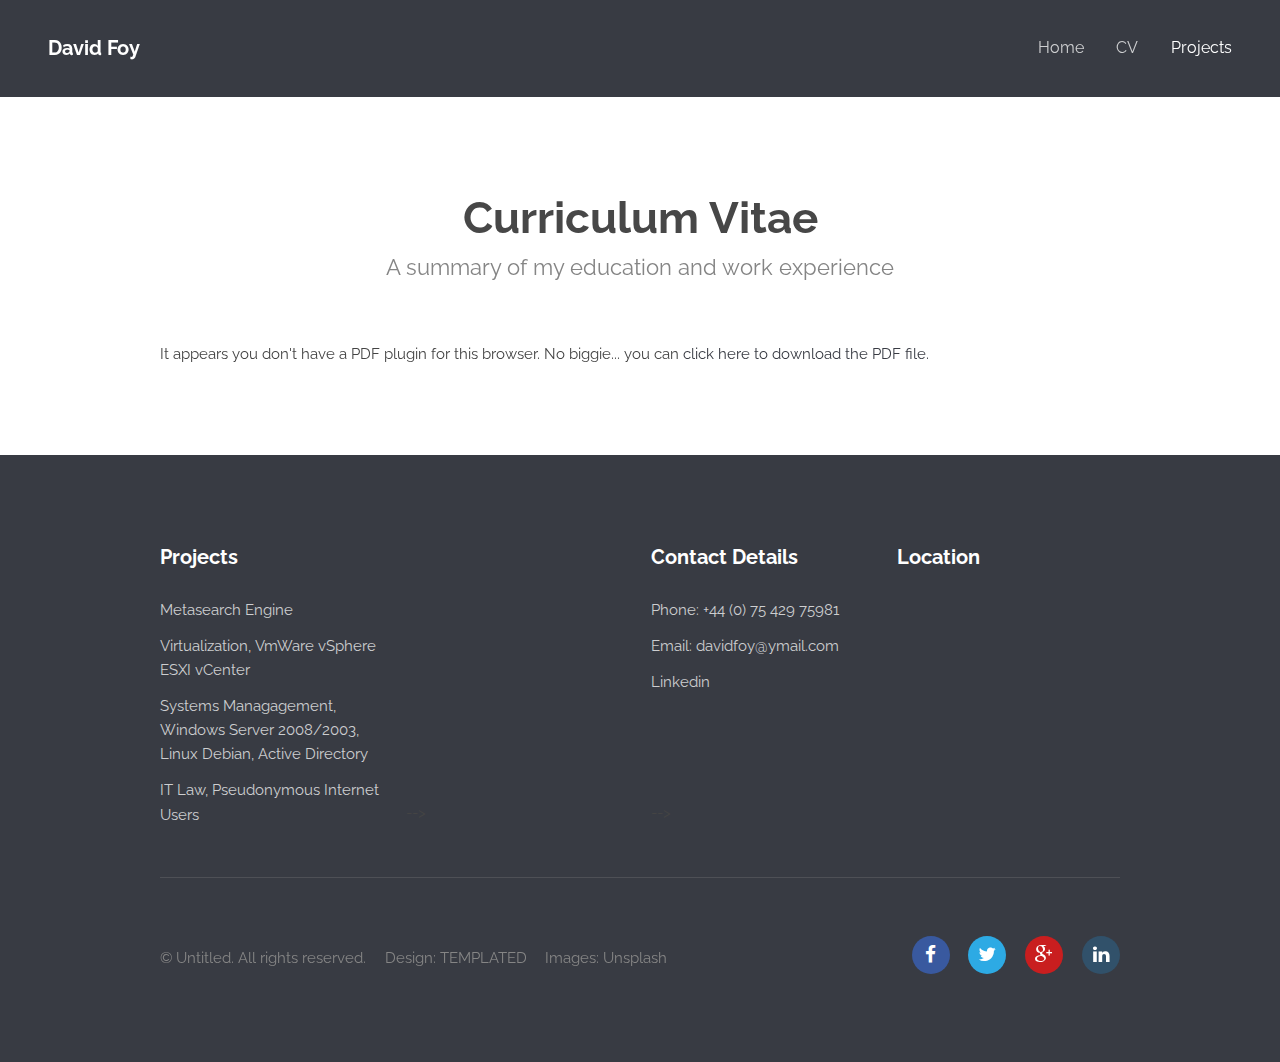
<file: cv.html>
<!DOCTYPE html>
<!--
	Transit by TEMPLATED
	templated.co @templatedco
	Released for free under the Creative Commons Attribution 3.0 license (templated.co/license)
-->
<html lang="en">
	<head>
		<meta charset="UTF-8">
		<title>CV</title>
		<meta http-equiv="content-type" content="text/html; charset=utf-8" />
		<meta name="description" content="" />
		<meta name="keywords" content="" />
		<!--[if lte IE 8]><script src="js/html5shiv.js"></script><![endif]-->
		<script src="js/jquery.min.js"></script>
		<script src="js/skel.min.js"></script>
		<script src="js/skel-layers.min.js"></script>
		<script src="js/init.js"></script>
                <script src="http://ajax.googleapis.com/ajax/libs/jquery/1.8.3/jquery.min.js"></script>
                <script>
                $(function () {
                        $('nav li ul').hide().removeClass('fallback');
                        $('nav li').hover(function () {
                                $('ul', this).stop().slideToggle(200);
                        });
                });
                </script>
<script>
  (function(i,s,o,g,r,a,m){i['GoogleAnalyticsObject']=r;i[r]=i[r]||function(){
  (i[r].q=i[r].q||[]).push(arguments)},i[r].l=1*new Date();a=s.createElement(o),
  m=s.getElementsByTagName(o)[0];a.async=1;a.src=g;m.parentNode.insertBefore(a,m)
  })(window,document,'script','//www.google-analytics.com/analytics.js','ga');

  ga('create', 'UA-66586428-1', 'auto');
  ga('send', 'pageview');

</script>
                <noscript>
                <link rel="stylesheet" href="css/skel.css" />
                <link rel="stylesheet" href="css/style3.css" />
                <link rel="stylesheet" href="css/style-xlarge.css" />
                </noscript>
	</head>
	
	<body>

 <!--Header--> 
        <header id="header">
                <h1><a href="index.php">David Foy</a></h1>
                <nav id="nav">
                        <ul>
                                <li><a href="index.php">Home</a></li>
                                <li><a href="cv.html">CV</a></li>
                                <!--<li><a href="elements.html">Elements</a></li>-->
                                <li>Projects
                                    <ul class="fallback">
                                        <li><a href="submitted_code/index.php">Metasearch</a><li>
                                        <li><a href="viz.html">VMware Virtualization</a></li>
                                        <li><a href="law.html">Online Anonymity</a></li>
                                        <li><a href="systems.html">Windows and Linux Systems</a><li>
                                    </ul>
                                </li><!--<li><a href="elements.html">Metasearch</a></li>-->
                                <!--<li><a href="#" class="button special">Sign Up</a></li>-->
                        </ul>
                </nav>
        </header>

		<!-- Main -->
			<section id="main" class="wrapper">
				<div class="container">

					<header class="major">
						<h2>Curriculum Vitae</h2>
						<p>A summary of my education and work experience</p>
					</header>

					<!--<embed type='application/pdf' src="../projects/David_Foy_New CV_Ireland_new.pdf" width=100% height=1100px>-->
					<object data="projects/Curriculum vitae_NEW_london.pdf" type="application/pdf" width="100%" height="1100px">
                                          <p>It appears you don't have a PDF plugin for this browser.
                                          No biggie... you can <a href="projects/Curriculum vitae_NEW_london.pdf">click here to
                                          download the PDF file.</a></p>

                                        </object>
				</div>
			</section>

<!-- Footer -->
       <footer id="footer">
                <div class="container">
                        <section class="links">
                                <div class="row">
                                        <section class="3u 6u(medium) 12u$(small)">
                                                <h3>Projects</h3>
                                                <ul class="unstyled">
                                                        <li><a href="submitted_code/index.php">Metasearch Engine</a></li>
                                                        <li><a href="viz.html">Virtualization, VmWare vSphere ESXI vCenter</a></li>
                                                        <li><a href="systems.html">Systems Managagement, Windows Server 2008/2003, Linux Debian, Active Directory</a></li>
                                                        <li><a href="law.html">IT Law, Pseudonymous Internet Users</a></li>
                                                </ul>
                                        </section>
                                        <section class="3u 6u$(medium) 12u$(small)">
                                                <h3>&nbsp;</h3>
                                                <ul class="unstyled">
                                                        <li><a href="#">&nbsp;</a></li>
                                                        <li><a href="#">&nbsp;</a></li>
                                                        <li><a href="#">&nbsp;</a></li>
                                                        <li><a href="#">&nbsp;</a></li>
                                                        <li><a href="#">&nbsp;</a></li>
                                                </ul>-->
                                        </section>
                                        <section class="3u 6u(medium) 12u$(small)">
                                                <h3>Contact Details</h3>
                                                <ul class="unstyled">
                                                    <li>Phone: <a href="tel:+447542975981">+44 (0) 75 429 75981</a></li>
                                                    <li>Email: <a href="mailto:davidfoy@ymail.com?Subject=davidfoy.info" target="_top">davidfoy@ymail.com</a></li>
                                                    <li><a href="https://ie.linkedin.com/in/david-foy-89a32528">Linkedin</a></li>
                                                    <li><a href="#">&nbsp;</a></li>
                                                    <li><a href="#">&nbsp;</a></li>
                                                </ul>-->
                                        </section>
                                        <section class="3u$ 6u$(medium) 12u$(small)">
                                                <h3>Location</h3>
                                                <ul class="unstyled">
                                                     <iframe src="https://www.google.com/maps/embed?pb=!1m18!1m12!1m3!1d2480.6650176256458!2d-0.1414375847025614!3d51.55604126496721!2m3!1f0!2f0!3f0!3m2!1i1024!2i768!4f13.1!3m3!1m2!1s0x48761b006ec6bd17%3A0x50f884cbb56ce448!2sFortess+Rd%2C+London+NW5+2HR!5e0!3m2!1sen!2suk!4v1459644316549" width="300" height="200" frameborder="0" style="border:0" allowfullscreen></iframe>
                                                </ul>
                                        </section>
                                </div>
                        </section>
                        <div class="row">
                                <div class="8u 12u$(medium)">
                                        <ul class="copyright">
                                                <li>&copy; Untitled. All rights reserved.</li>
                                                <li>Design: <a href="http://templated.co">TEMPLATED</a></li>
                                                <li>Images: <a href="http://unsplash.com">Unsplash</a></li>
                                        </ul>
                                </div>
                                <div class="4u$ 12u$(medium)">
                                        <ul class="icons">
                                                <li>
                                                        <a class="icon rounded fa-facebook" href="https://www.facebook.com/daithi.ofeich/"><span class="label">Facebook</span></a>
                                                </li>
                                                <li>
                                                        <a class="icon rounded fa-twitter"><span class="label">Twitter</span></a>
                                                </li>
                                                <li>
                                                        <a class="icon rounded fa-google-plus" href="https://plus.google.com/u/0/110622391014889410985/posts"><span class="label">Google+</span></a>
                                                </li>
                                                <li>
                                                        <a class="icon rounded fa-linkedin" href="https://ie.linkedin.com/pub/david-foy/28/325/89a"><span class="label">LinkedIn</span></a>
                                                </li>
                                        </ul>
                                </div>
                        </div>
                </div>
        </footer>

	</body>
</html>
</file>
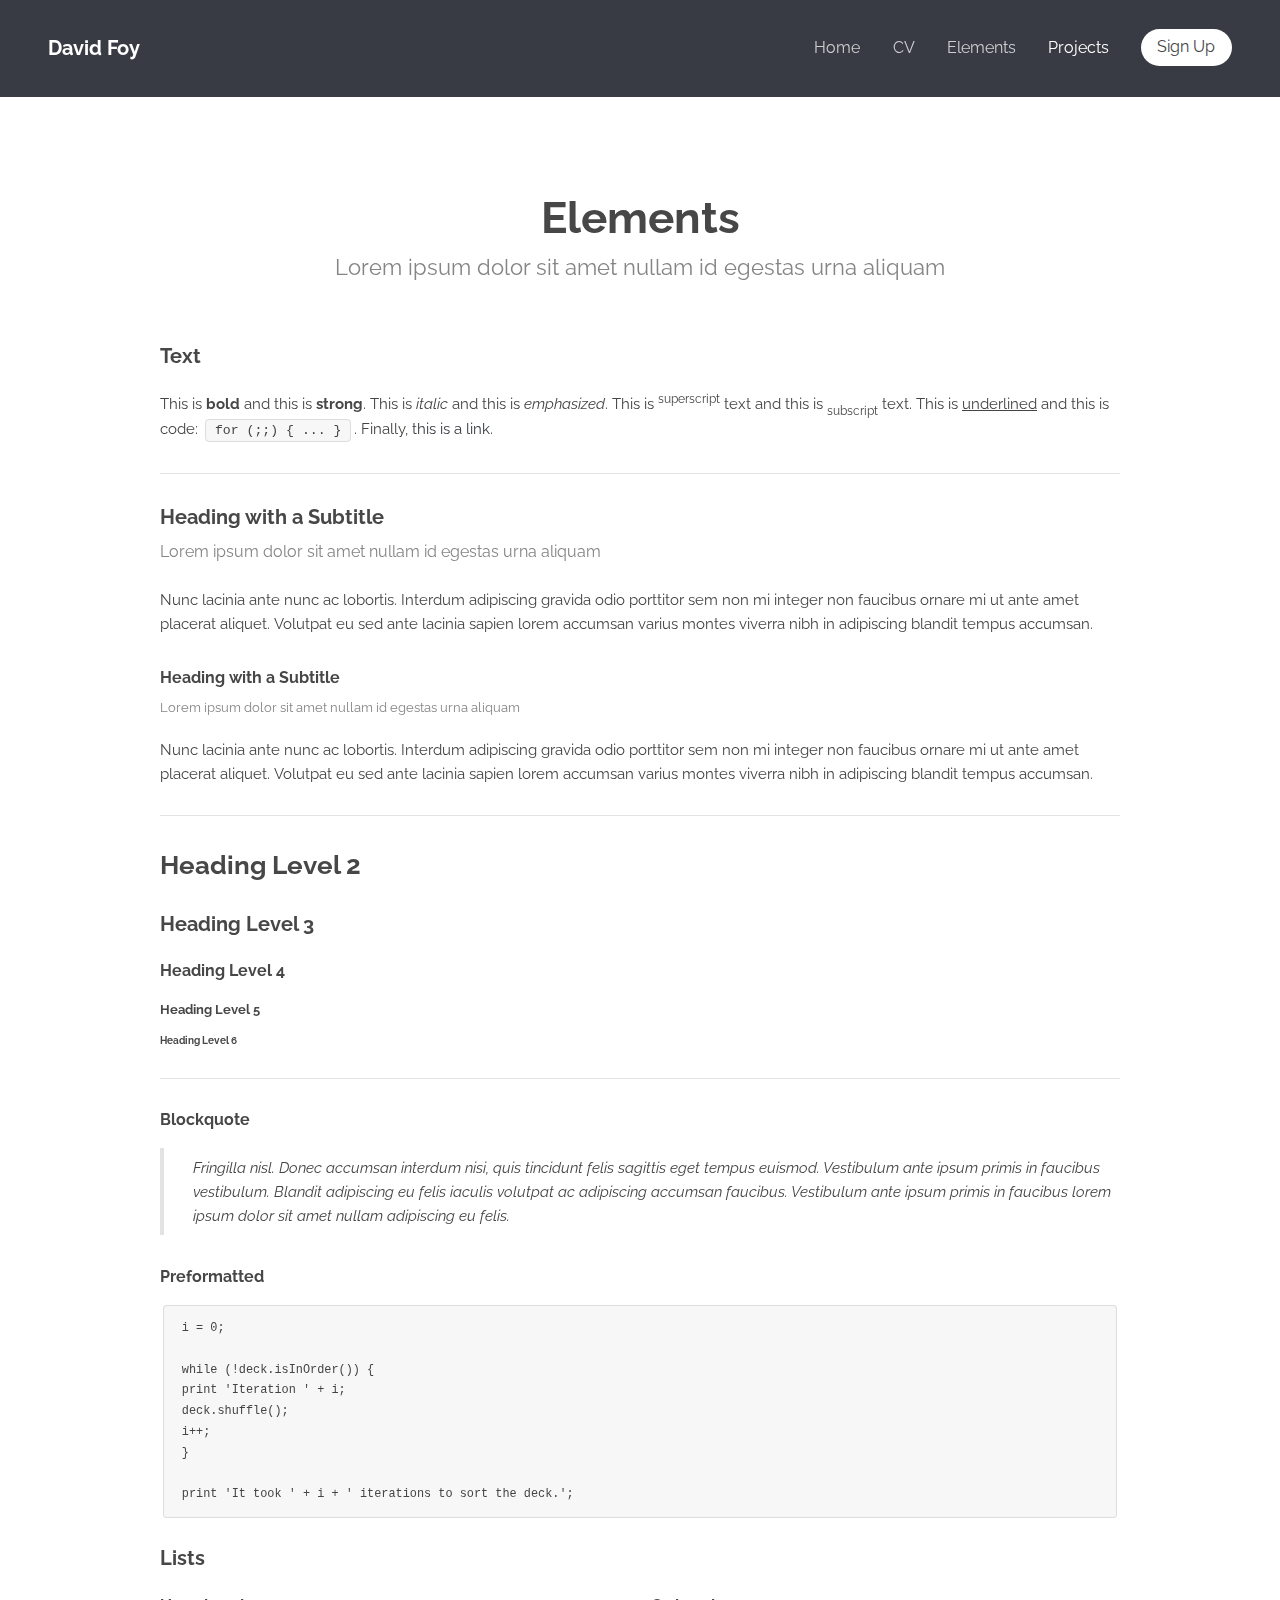
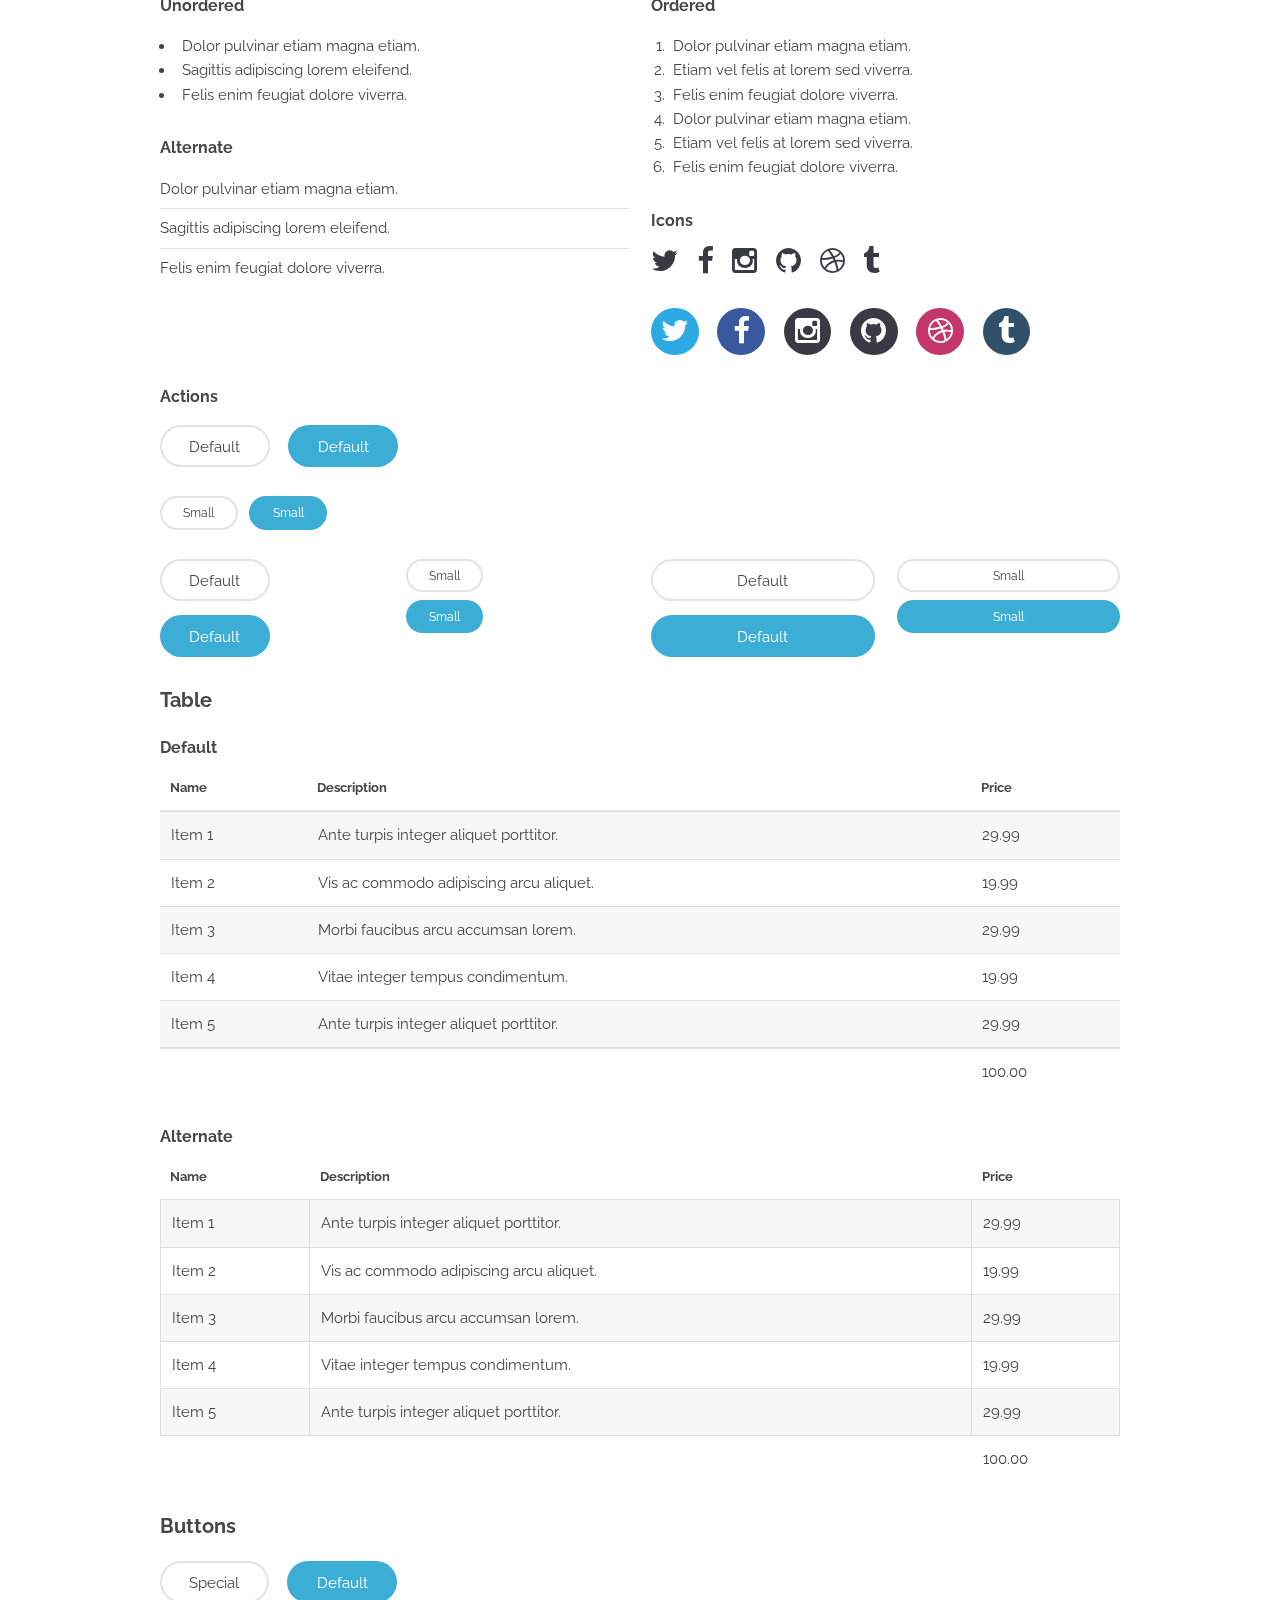
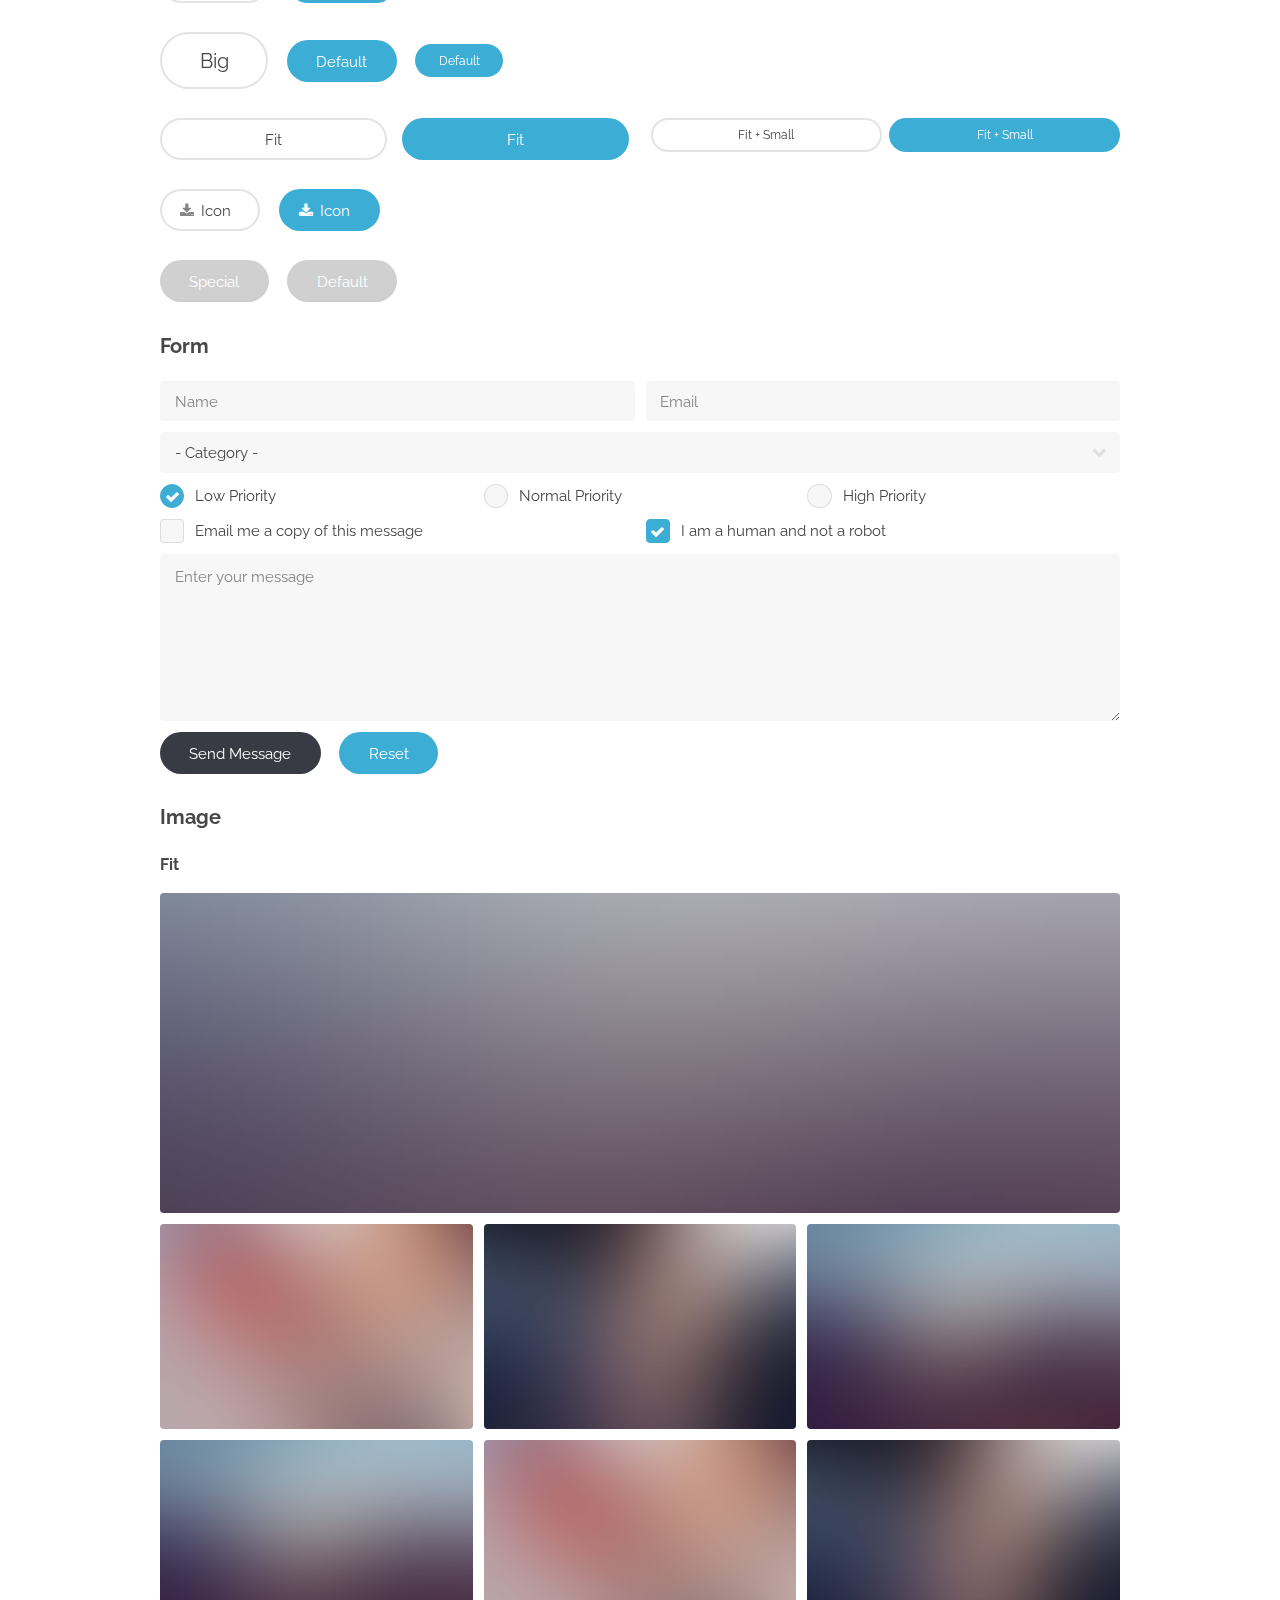
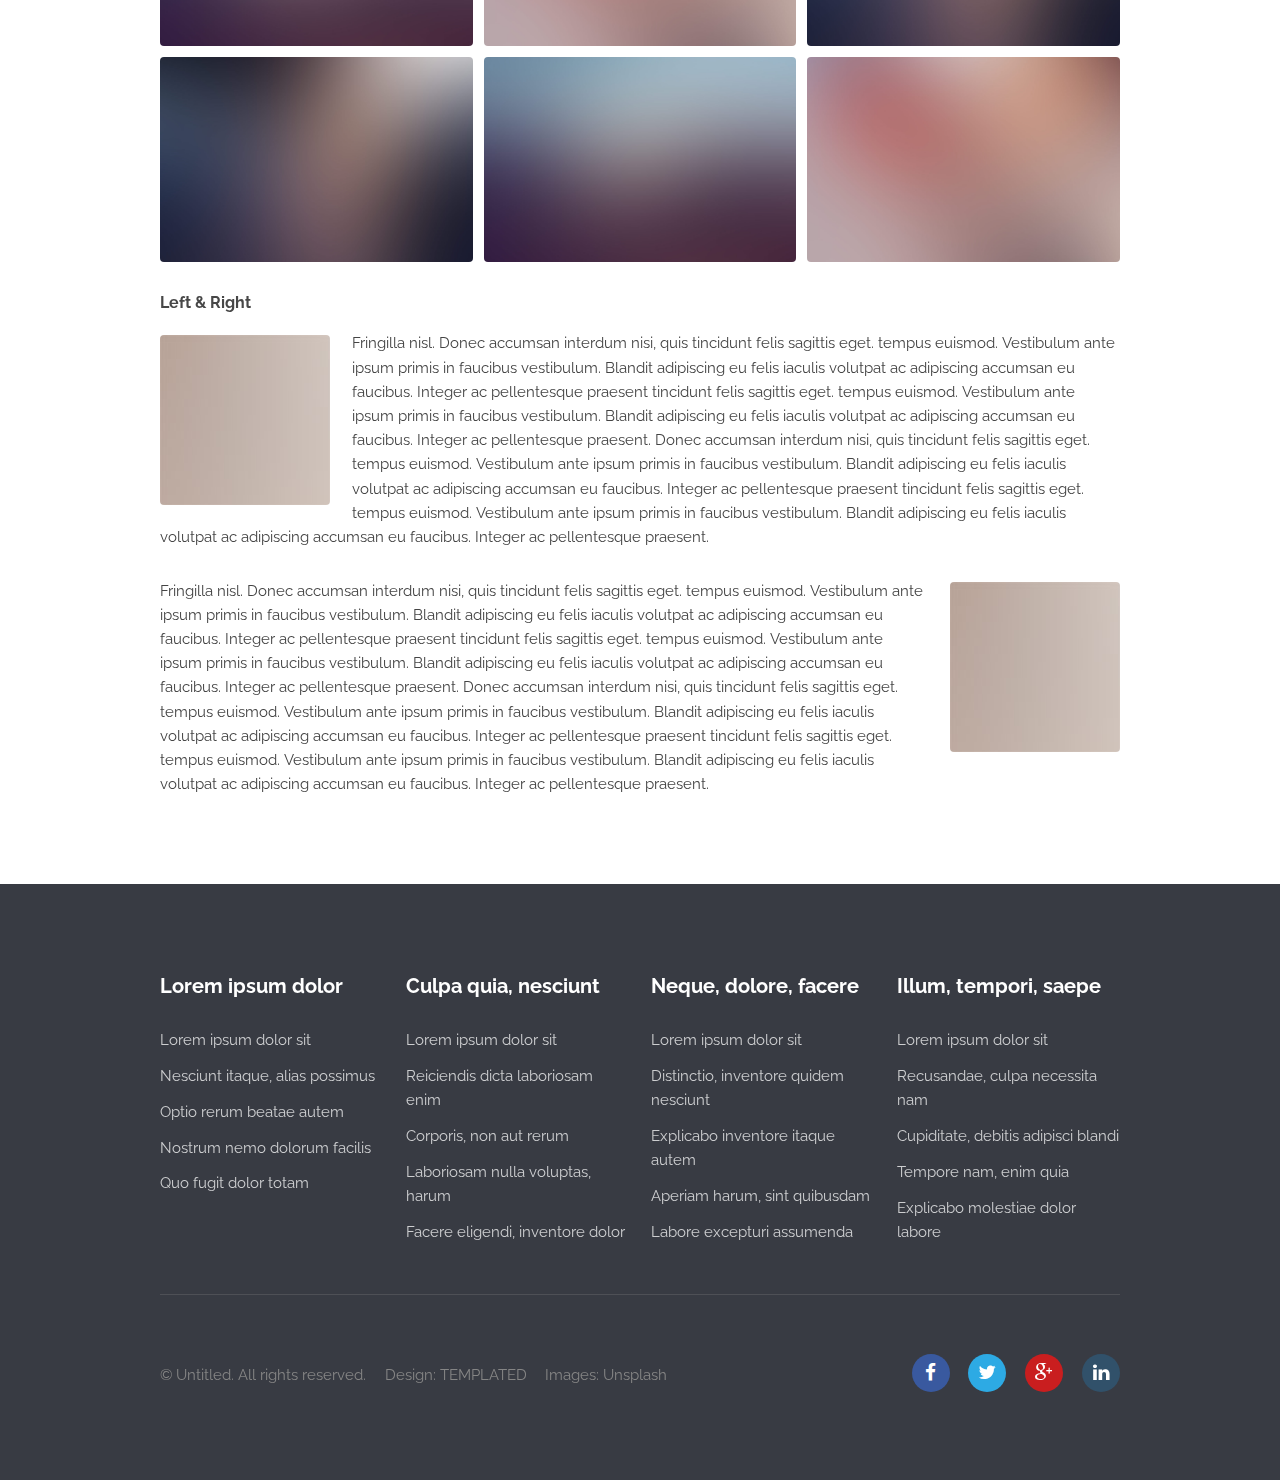
<file: elements.html>
<!DOCTYPE html>
<!--
	Transit by TEMPLATED
	templated.co @templatedco
	Released for free under the Creative Commons Attribution 3.0 license (templated.co/license)
-->
<html lang="en">
	<head>
		<meta charset="UTF-8">
		<title>Metasearch</title>
		<meta http-equiv="content-type" content="text/html; charset=utf-8" />
		<meta name="description" content="" />
		<meta name="keywords" content="" />
		<!--[if lte IE 8]><script src="js/html5shiv.js"></script><![endif]-->
		<script src="js/jquery.min.js"></script>
		<script src="js/skel.min.js"></script>
		<script src="js/skel-layers.min.js"></script>
		<script src="js/init.js"></script>
                <script src="http://ajax.googleapis.com/ajax/libs/jquery/1.8.3/jquery.min.js"></script>
                <script>
                $(function () {
                        $('nav li ul').hide().removeClass('fallback');
                        $('nav li').hover(function () {
                                $('ul', this).stop().slideToggle(200);
                        });
                });
                </script>
<script>
  (function(i,s,o,g,r,a,m){i['GoogleAnalyticsObject']=r;i[r]=i[r]||function(){
  (i[r].q=i[r].q||[]).push(arguments)},i[r].l=1*new Date();a=s.createElement(o),
  m=s.getElementsByTagName(o)[0];a.async=1;a.src=g;m.parentNode.insertBefore(a,m)
  })(window,document,'script','//www.google-analytics.com/analytics.js','ga');

  ga('create', 'UA-66586428-1', 'auto');
  ga('send', 'pageview');

</script>                
                <noscript>
                <link rel="stylesheet" href="../css/skel.css" />
                <link rel="stylesheet" href="../css/style3.css" />
                <link rel="stylesheet" href="../css/style-xlarge.css" />
                </noscript>
	</head>
	<body>

<!--Header--> 
<!--Header--> 
    <header id="header">
            <h1><a href="index.php">David Foy</a></h1>
            <nav id="nav">
                    <ul>
                            <li><a href="index.php">Home</a></li>
                            <li><a href="cv.html">CV</a></li>
                            <li><a href="elements.html">Elements</a></li>
                            <li>Projects
                                <ul class="fallback">
                                    <li><a href="submitted_code/index.php">Metasearch</a><li>
                                    <li><a href="viz.html">VMware Virtualization</a></li>
                                    <li><a href="law.html">Online Anonymity</a><li>
                                </ul>
                            </li><!--<li><a href="elements.html">Metasearch</a></li>-->
                            <li><a href="#" class="button special">Sign Up</a></li>
                    </ul>
            </nav>
    </header>
		<!-- Main -->
			<section id="main" class="wrapper">
				<div class="container">

					<header class="major">
						<h2>Elements</h2>
						<p>Lorem ipsum dolor sit amet nullam id egestas urna aliquam</p>
					</header>

					<!-- Text -->
						<section>
							<h3>Text</h3>
							<p>This is <b>bold</b> and this is <strong>strong</strong>. This is <i>italic</i> and this is <em>emphasized</em>.
							This is <sup>superscript</sup> text and this is <sub>subscript</sub> text.
							This is <u>underlined</u> and this is code: <code>for (;;) { ... }</code>. Finally, <a href="#">this is a link</a>.</p>

							<hr />

							<header>
								<h3>Heading with a Subtitle</h3>
								<p>Lorem ipsum dolor sit amet nullam id egestas urna aliquam</p>
							</header>
							<p>Nunc lacinia ante nunc ac lobortis. Interdum adipiscing gravida odio porttitor sem non mi integer non faucibus ornare mi ut ante amet placerat aliquet. Volutpat eu sed ante lacinia sapien lorem accumsan varius montes viverra nibh in adipiscing blandit tempus accumsan.</p>
							<header>
								<h4>Heading with a Subtitle</h4>
								<p>Lorem ipsum dolor sit amet nullam id egestas urna aliquam</p>
							</header>
							<p>Nunc lacinia ante nunc ac lobortis. Interdum adipiscing gravida odio porttitor sem non mi integer non faucibus ornare mi ut ante amet placerat aliquet. Volutpat eu sed ante lacinia sapien lorem accumsan varius montes viverra nibh in adipiscing blandit tempus accumsan.</p>

							<hr />

							<h2>Heading Level 2</h2>
							<h3>Heading Level 3</h3>
							<h4>Heading Level 4</h4>
							<h5>Heading Level 5</h5>
							<h6>Heading Level 6</h6>

							<hr />

							<h4>Blockquote</h4>
							<blockquote>Fringilla nisl. Donec accumsan interdum nisi, quis tincidunt felis sagittis eget tempus euismod. Vestibulum ante ipsum primis in faucibus vestibulum. Blandit adipiscing eu felis iaculis volutpat ac adipiscing accumsan faucibus. Vestibulum ante ipsum primis in faucibus lorem ipsum dolor sit amet nullam adipiscing eu felis.</blockquote>

							<h4>Preformatted</h4>
							<pre><code>i = 0;

while (!deck.isInOrder()) {
print 'Iteration ' + i;
deck.shuffle();
i++;
}

print 'It took ' + i + ' iterations to sort the deck.';</code></pre>
						</section>

					<!-- Lists -->
						<section>
							<h3>Lists</h3>
							<div class="row">
								<div class="6u 12u(3)">

									<h4>Unordered</h4>
									<ul>
										<li>Dolor pulvinar etiam magna etiam.</li>
										<li>Sagittis adipiscing lorem eleifend.</li>
										<li>Felis enim feugiat dolore viverra.</li>
									</ul>

									<h4>Alternate</h4>
									<ul class="alt">
										<li>Dolor pulvinar etiam magna etiam.</li>
										<li>Sagittis adipiscing lorem eleifend.</li>
										<li>Felis enim feugiat dolore viverra.</li>
									</ul>

								</div>
								<div class="6u 12u(3)">

									<h4>Ordered</h4>
									<ol>
										<li>Dolor pulvinar etiam magna etiam.</li>
										<li>Etiam vel felis at lorem sed viverra.</li>
										<li>Felis enim feugiat dolore viverra.</li>
										<li>Dolor pulvinar etiam magna etiam.</li>
										<li>Etiam vel felis at lorem sed viverra.</li>
										<li>Felis enim feugiat dolore viverra.</li>
									</ol>

									<h4>Icons</h4>
									<ul class="icons">
										<li><a href="#" class="icon fa-twitter"><span class="label">Twitter</span></a></li>
										<li><a href="#" class="icon fa-facebook"><span class="label">Facebook</span></a></li>
										<li><a href="#" class="icon fa-instagram"><span class="label">Instagram</span></a></li>
										<li><a href="#" class="icon fa-github"><span class="label">Github</span></a></li>
										<li><a href="#" class="icon fa-dribbble"><span class="label">Dribbble</span></a></li>
										<li><a href="#" class="icon fa-tumblr"><span class="label">Tumblr</span></a></li>
									</ul>
									<ul class="icons">
										<li><a href="#" class="icon rounded fa-twitter"><span class="label">Twitter</span></a></li>
										<li><a href="#" class="icon rounded fa-facebook"><span class="label">Facebook</span></a></li>
										<li><a href="#" class="icon rounded fa-instagram"><span class="label">Instagram</span></a></li>
										<li><a href="#" class="icon rounded fa-github"><span class="label">Github</span></a></li>
										<li><a href="#" class="icon rounded fa-dribbble"><span class="label">Dribbble</span></a></li>
										<li><a href="#" class="icon rounded fa-tumblr"><span class="label">Tumblr</span></a></li>
									</ul>

								</div>
							</div>

							<h4>Actions</h4>
							<ul class="actions">
								<li><a href="#" class="button alt">Default</a></li>
								<li><a href="#" class="button">Default</a></li>
							</ul>
							<ul class="actions small">
								<li><a href="#" class="button alt small">Small</a></li>
								<li><a href="#" class="button small">Small</a></li>
							</ul>
							<div class="row">
								<div class="3u 6u(2) 12u$(3)">
									<ul class="actions vertical">
										<li><a href="#" class="button alt">Default</a></li>
										<li><a href="#" class="button">Default</a></li>
									</ul>
								</div>
								<div class="3u 6u$(2) 12u$(3)">
									<ul class="actions vertical small">
										<li><a href="#" class="button alt small">Small</a></li>
										<li><a href="#" class="button small">Small</a></li>
									</ul>
								</div>
								<div class="3u 6u(2) 12u$(3)">
									<ul class="actions vertical">
										<li><a href="#" class="button alt fit">Default</a></li>
										<li><a href="#" class="button fit">Default</a></li>
									</ul>
								</div>
								<div class="3u 6u$(2) 12u$(3)">
									<ul class="actions vertical small">
										<li><a href="#" class="button alt small fit">Small</a></li>
										<li><a href="#" class="button small fit">Small</a></li>
									</ul>
								</div>
							</div>
						</section>

					<!-- Table -->
						<section>
							<h3>Table</h3>
							<h4>Default</h4>
							<div class="table-wrapper">
								<table>
									<thead>
										<tr>
											<th>Name</th>
											<th>Description</th>
											<th>Price</th>
										</tr>
									</thead>
									<tbody>
										<tr>
											<td>Item 1</td>
											<td>Ante turpis integer aliquet porttitor.</td>
											<td>29.99</td>
										</tr>
										<tr>
											<td>Item 2</td>
											<td>Vis ac commodo adipiscing arcu aliquet.</td>
											<td>19.99</td>
										</tr>
										<tr>
											<td>Item 3</td>
											<td> Morbi faucibus arcu accumsan lorem.</td>
											<td>29.99</td>
										</tr>
										<tr>
											<td>Item 4</td>
											<td>Vitae integer tempus condimentum.</td>
											<td>19.99</td>
										</tr>
										<tr>
											<td>Item 5</td>
											<td>Ante turpis integer aliquet porttitor.</td>
											<td>29.99</td>
										</tr>
									</tbody>
									<tfoot>
										<tr>
											<td colspan="2"></td>
											<td>100.00</td>
										</tr>
									</tfoot>
								</table>
							</div>
							<h4>Alternate</h4>
							<div class="table-wrapper">
								<table class="alt">
									<thead>
										<tr>
											<th>Name</th>
											<th>Description</th>
											<th>Price</th>
										</tr>
									</thead>
									<tbody>
										<tr>
											<td>Item 1</td>
											<td>Ante turpis integer aliquet porttitor.</td>
											<td>29.99</td>
										</tr>
										<tr>
											<td>Item 2</td>
											<td>Vis ac commodo adipiscing arcu aliquet.</td>
											<td>19.99</td>
										</tr>
										<tr>
											<td>Item 3</td>
											<td> Morbi faucibus arcu accumsan lorem.</td>
											<td>29.99</td>
										</tr>
										<tr>
											<td>Item 4</td>
											<td>Vitae integer tempus condimentum.</td>
											<td>19.99</td>
										</tr>
										<tr>
											<td>Item 5</td>
											<td>Ante turpis integer aliquet porttitor.</td>
											<td>29.99</td>
										</tr>
									</tbody>
									<tfoot>
										<tr>
											<td colspan="2"></td>
											<td>100.00</td>
										</tr>
									</tfoot>
								</table>
							</div>
						</section>

					<!-- Buttons -->
						<section>
							<h3>Buttons</h3>
							<ul class="actions">
								<li><a href="#" class="button alt">Special</a></li>
								<li><a href="#" class="button">Default</a></li>
							</ul>
							<ul class="actions">
								<li><a href="#" class="button alt big">Big</a></li>
								<li><a href="#" class="button">Default</a></li>
								<li><a href="#" class="button small">Default</a></li>
							</ul>
							<div class="row">
								<div class="6u 12u$(3)">
									<ul class="actions fit">
										<li><a href="#" class="button alt fit">Fit</a></li>
										<li><a href="#" class="button fit">Fit</a></li>
									</ul>
								</div>
								<div class="6u$ 12u$(3)">
									<ul class="actions fit small">
										<li><a href="#" class="button alt fit small">Fit + Small</a></li>
										<li><a href="#" class="button fit small">Fit + Small</a></li>
									</ul>
								</div>
							</div>
							<ul class="actions">
								<li><a href="#" class="button alt icon fa-download">Icon</a></li>
								<li><a href="#" class="button icon fa-download">Icon</a></li>
							</ul>
							<ul class="actions">
								<li><span class="button alt disabled">Special</span></li>
								<li><span class="button disabled">Default</span></li>
							</ul>
						</section>

					<!-- Form -->
						<section>
							<h3>Form</h3>
							<form method="post" action="#">
								<div class="row uniform 50%">
									<div class="6u 12u$(4)">
										<input type="text" name="name" id="name" value="" placeholder="Name" />
									</div>
									<div class="6u$ 12u$(4)">
										<input type="email" name="email" id="email" value="" placeholder="Email" />
									</div>
									<div class="12u$">
										<div class="select-wrapper">
											<select name="category" id="category">
												<option value="">- Category -</option>
												<option value="1">Manufacturing</option>
												<option value="1">Shipping</option>
												<option value="1">Administration</option>
												<option value="1">Human Resources</option>
											</select>
										</div>
									</div>
									<div class="4u 12u$(3)">
										<input type="radio" id="priority-low" name="priority" checked>
										<label for="priority-low">Low Priority</label>
									</div>
									<div class="4u 12u$(3)">
										<input type="radio" id="priority-normal" name="priority">
										<label for="priority-normal">Normal Priority</label>
									</div>
									<div class="4u$ 12u$(3)">
										<input type="radio" id="priority-high" name="priority">
										<label for="priority-high">High Priority</label>
									</div>
									<div class="6u 12u$(3)">
										<input type="checkbox" id="copy" name="copy">
										<label for="copy">Email me a copy of this message</label>
									</div>
									<div class="6u$ 12u$(3)">
										<input type="checkbox" id="human" name="human" checked>
										<label for="human">I am a human and not a robot</label>
									</div>
									<div class="12u$">
										<textarea name="message" id="message" placeholder="Enter your message" rows="6"></textarea>
									</div>
									<div class="12u$">
										<ul class="actions">
											<li><input type="submit" value="Send Message" class="special" /></li>
											<li><input type="reset" value="Reset" /></li>
										</ul>
									</div>
								</div>
							</form>
						</section>

					<!-- Image -->
						<section>
							<h3>Image</h3>
							<h4>Fit</h4>
							<div class="box alt">
								<div class="row 50% uniform">
									<div class="12u$"><span class="image fit"><img src="images/pic07.jpg" alt="" /></span></div>
									<div class="4u"><span class="image fit"><img src="images/pic02.jpg" alt="" /></span></div>
									<div class="4u"><span class="image fit"><img src="images/pic03.jpg" alt="" /></span></div>
									<div class="4u$"><span class="image fit"><img src="images/pic04.jpg" alt="" /></span></div>
									<div class="4u"><span class="image fit"><img src="images/pic04.jpg" alt="" /></span></div>
									<div class="4u"><span class="image fit"><img src="images/pic02.jpg" alt="" /></span></div>
									<div class="4u$"><span class="image fit"><img src="images/pic03.jpg" alt="" /></span></div>
									<div class="4u"><span class="image fit"><img src="images/pic03.jpg" alt="" /></span></div>
									<div class="4u"><span class="image fit"><img src="images/pic04.jpg" alt="" /></span></div>
									<div class="4u$"><span class="image fit"><img src="images/pic02.jpg" alt="" /></span></div>
								</div>
							</div>

							<h4>Left &amp; Right</h4>
							<p><span class="image left"><img src="images/pic08.jpg" alt="" /></span>Fringilla nisl. Donec accumsan interdum nisi, quis tincidunt felis sagittis eget. tempus euismod. Vestibulum ante ipsum primis in faucibus vestibulum. Blandit adipiscing eu felis iaculis volutpat ac adipiscing accumsan eu faucibus. Integer ac pellentesque praesent tincidunt felis sagittis eget. tempus euismod. Vestibulum ante ipsum primis in faucibus vestibulum. Blandit adipiscing eu felis iaculis volutpat ac adipiscing accumsan eu faucibus. Integer ac pellentesque praesent. Donec accumsan interdum nisi, quis tincidunt felis sagittis eget. tempus euismod. Vestibulum ante ipsum primis in faucibus vestibulum. Blandit adipiscing eu felis iaculis volutpat ac adipiscing accumsan eu faucibus. Integer ac pellentesque praesent tincidunt felis sagittis eget. tempus euismod. Vestibulum ante ipsum primis in faucibus vestibulum. Blandit adipiscing eu felis iaculis volutpat ac adipiscing accumsan eu faucibus. Integer ac pellentesque praesent.</p>
							<p><span class="image right"><img src="images/pic08.jpg" alt="" /></span>Fringilla nisl. Donec accumsan interdum nisi, quis tincidunt felis sagittis eget. tempus euismod. Vestibulum ante ipsum primis in faucibus vestibulum. Blandit adipiscing eu felis iaculis volutpat ac adipiscing accumsan eu faucibus. Integer ac pellentesque praesent tincidunt felis sagittis eget. tempus euismod. Vestibulum ante ipsum primis in faucibus vestibulum. Blandit adipiscing eu felis iaculis volutpat ac adipiscing accumsan eu faucibus. Integer ac pellentesque praesent. Donec accumsan interdum nisi, quis tincidunt felis sagittis eget. tempus euismod. Vestibulum ante ipsum primis in faucibus vestibulum. Blandit adipiscing eu felis iaculis volutpat ac adipiscing accumsan eu faucibus. Integer ac pellentesque praesent tincidunt felis sagittis eget. tempus euismod. Vestibulum ante ipsum primis in faucibus vestibulum. Blandit adipiscing eu felis iaculis volutpat ac adipiscing accumsan eu faucibus. Integer ac pellentesque praesent.</p>
						</section>

				</div>
			</section>

		<!-- Footer -->
			<footer id="footer">
				<div class="container">
					<section class="links">
						<div class="row">
							<section class="3u 6u(medium) 12u$(small)">
								<h3>Lorem ipsum dolor</h3>
								<ul class="unstyled">
									<li><a href="#">Lorem ipsum dolor sit</a></li>
									<li><a href="#">Nesciunt itaque, alias possimus</a></li>
									<li><a href="#">Optio rerum beatae autem</a></li>
									<li><a href="#">Nostrum nemo dolorum facilis</a></li>
									<li><a href="#">Quo fugit dolor totam</a></li>
								</ul>
							</section>
							<section class="3u 6u$(medium) 12u$(small)">
								<h3>Culpa quia, nesciunt</h3>
								<ul class="unstyled">
									<li><a href="#">Lorem ipsum dolor sit</a></li>
									<li><a href="#">Reiciendis dicta laboriosam enim</a></li>
									<li><a href="#">Corporis, non aut rerum</a></li>
									<li><a href="#">Laboriosam nulla voluptas, harum</a></li>
									<li><a href="#">Facere eligendi, inventore dolor</a></li>
								</ul>
							</section>
							<section class="3u 6u(medium) 12u$(small)">
								<h3>Neque, dolore, facere</h3>
								<ul class="unstyled">
									<li><a href="#">Lorem ipsum dolor sit</a></li>
									<li><a href="#">Distinctio, inventore quidem nesciunt</a></li>
									<li><a href="#">Explicabo inventore itaque autem</a></li>
									<li><a href="#">Aperiam harum, sint quibusdam</a></li>
									<li><a href="#">Labore excepturi assumenda</a></li>
								</ul>
							</section>
							<section class="3u$ 6u$(medium) 12u$(small)">
								<h3>Illum, tempori, saepe</h3>
								<ul class="unstyled">
									<li><a href="#">Lorem ipsum dolor sit</a></li>
									<li><a href="#">Recusandae, culpa necessita nam</a></li>
									<li><a href="#">Cupiditate, debitis adipisci blandi</a></li>
									<li><a href="#">Tempore nam, enim quia</a></li>
									<li><a href="#">Explicabo molestiae dolor labore</a></li>
								</ul>
							</section>
						</div>
					</section>
					<div class="row">
						<div class="8u 12u$(medium)">
							<ul class="copyright">
								<li>&copy; Untitled. All rights reserved.</li>
								<li>Design: <a href="http://templated.co">TEMPLATED</a></li>
								<li>Images: <a href="http://unsplash.com">Unsplash</a></li>
							</ul>
						</div>
						<div class="4u$ 12u$(medium)">
							<ul class="icons">
								<li>
									<a class="icon rounded fa-facebook"><span class="label">Facebook</span></a>
								</li>
								<li>
									<a class="icon rounded fa-twitter"><span class="label">Twitter</span></a>
								</li>
								<li>
									<a class="icon rounded fa-google-plus"><span class="label">Google+</span></a>
								</li>
								<li>
									<a class="icon rounded fa-linkedin"><span class="label">LinkedIn</span></a>
								</li>
							</ul>
						</div>
					</div>
				</div>
			</footer>

	</body>
</html>
</file>
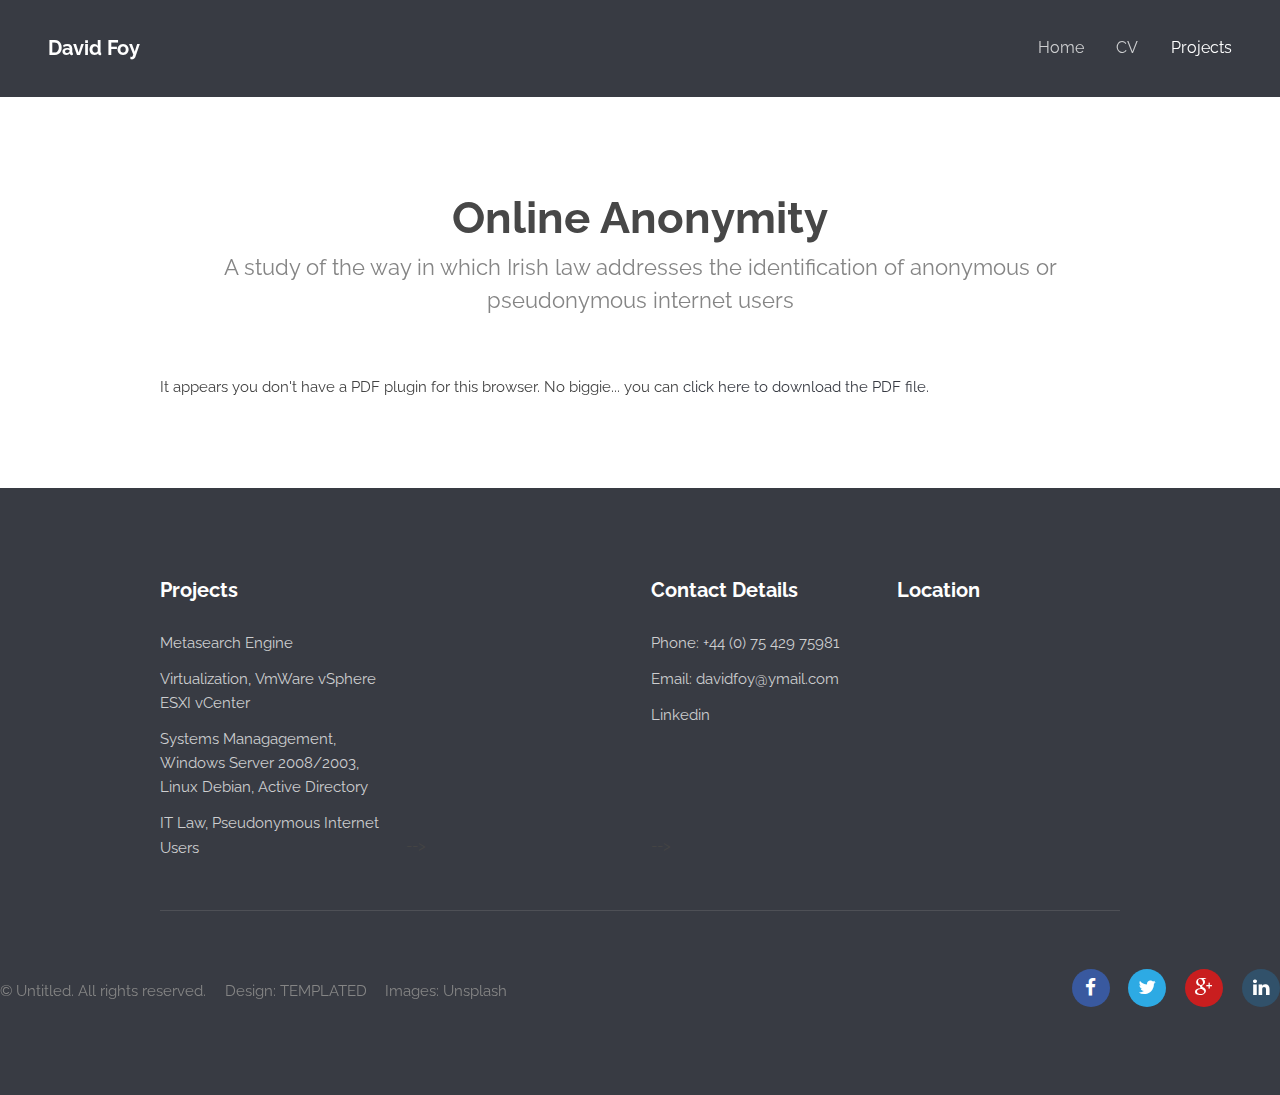
<file: law.html>
<!DOCTYPE html>
<!--
	Transit by TEMPLATED
	templated.co @templatedco
	Released for free under the Creative Commons Attribution 3.0 license (templated.co/license)
-->
<html lang="en">
	<head>
		<meta charset="UTF-8">
		<title>Metasearch</title>
		<meta http-equiv="content-type" content="text/html; charset=utf-8" />
		<meta name="description" content="" />
		<meta name="keywords" content="" />
		<!--[if lte IE 8]><script src="js/html5shiv.js"></script><![endif]-->
		<script src="js/jquery.min.js"></script>
		<script src="js/skel.min.js"></script>
		<script src="js/skel-layers.min.js"></script>
		<script src="js/init.js"></script>
                <script src="http://ajax.googleapis.com/ajax/libs/jquery/1.8.3/jquery.min.js"></script>
                <script>
                $(function () {
                        $('nav li ul').hide().removeClass('fallback');
                        $('nav li').hover(function () {
                                $('ul', this).stop().slideToggle(200);
                        });
                });
                </script>
<script>
  (function(i,s,o,g,r,a,m){i['GoogleAnalyticsObject']=r;i[r]=i[r]||function(){
  (i[r].q=i[r].q||[]).push(arguments)},i[r].l=1*new Date();a=s.createElement(o),
  m=s.getElementsByTagName(o)[0];a.async=1;a.src=g;m.parentNode.insertBefore(a,m)
  })(window,document,'script','//www.google-analytics.com/analytics.js','ga');

  ga('create', 'UA-66586428-1', 'auto');
  ga('send', 'pageview');

</script>                
                <noscript>
                <link rel="stylesheet" href="css/skel.css" />
                <link rel="stylesheet" href="css/style3.css" />
                <link rel="stylesheet" href="css/style-xlarge.css" />
                </noscript>
	</head>
	<body>

  <!--Header--> 
        <header id="header">
                <h1><a href="index.php">David Foy</a></h1>
                <nav id="nav">
                        <ul>
                                <li><a href="index.php">Home</a></li>
                                <li><a href="cv.html">CV</a></li>
                                <!--<li><a href="elements.html">Elements</a></li>-->
                                <li>Projects
                                    <ul class="fallback">
                                        <li><a href="submitted_code/index.php">Metasearch</a><li>
                                        <li><a href="viz.html">VMware Virtualization</a></li>
                                        <li><a href="law.html">Online Anonymity</a></li>
                                        <li><a href="systems.html">Windows and Linux Systems</a><li>
                                    </ul>
                                </li><!--<li><a href="elements.html">Metasearch</a></li>-->
                                <!--<li><a href="#" class="button special">Sign Up</a></li>-->
                        </ul>
                </nav>
        </header>
<!-- Main -->
			<section id="main" class="wrapper">
				<div class="container">

					<header class="major">
						<h2>Online Anonymity</h2>
						<p>A study of the way in which Irish law addresses the identification of anonymous or pseudonymous internet users</p>
					</header>
                                        <object data="projects/assignment1.pdf" type="application/pdf" width="100%" height="1100px">
 
                                          <p>It appears you don't have a PDF plugin for this browser.
                                          No biggie... you can <a href="projects/assignment1.pdf">click here to
                                          download the PDF file.</a></p>
                                        </object>
					<!--<embed type='application/pdf' src="../projects/assignment1.pdf" width=100% height=1100px>-->
					<!--<p>Vis accumsan feugiat adipiscing nisl amet adipiscing accumsan blandit accumsan sapien blandit ac amet faucibus aliquet placerat commodo. Interdum ante aliquet commodo accumsan vis phasellus adipiscing. Ornare a in lacinia. Vestibulum accumsan ac metus massa tempor. Accumsan in lacinia ornare massa amet. Ac interdum ac non praesent. Cubilia lacinia interdum massa faucibus blandit nullam. Accumsan phasellus nunc integer. Accumsan euismod nunc adipiscing lacinia erat ut sit. Arcu amet. Id massa aliquet arcu accumsan lorem amet accumsan.</p>
					<p>Amet nibh adipiscing adipiscing. Commodo ante vis placerat interdum massa massa primis. Tempus condimentum tempus non ac varius cubilia adipiscing placerat lorem turpis at. Aliquet lorem porttitor interdum. Amet lacus. Aliquam lobortis faucibus blandit ac phasellus. In amet magna non interdum volutpat porttitor metus a ante ac neque. Nisi turpis. Commodo col. Interdum adipiscing mollis ut aliquam id ante adipiscing commodo integer arcu amet Ac interdum ac non praesent. Cubilia lacinia interdum massa faucibus blandit nullam. Accumsan phasellus nunc integer. Accumsan euismod nunc adipiscing lacinia erat ut sit. Arcu amet. Id massa aliquet arcu accumsan lorem amet accumsan commodo odio cubilia ac eu interdum placerat placerat arcu commodo lobortis adipiscing semper ornare pellentesque.</p>
					<p>Amet nibh adipiscing adipiscing. Commodo ante vis placerat interdum massa massa primis. Tempus condimentum tempus non ac varius cubilia adipiscing placerat lorem turpis at. Aliquet lorem porttitor interdum. Amet lacus. Aliquam lobortis faucibus blandit ac phasellus. In amet magna non interdum volutpat porttitor metus a ante ac neque. Nisi turpis. Commodo col. Interdum adipiscing mollis ut aliquam id ante adipiscing commodo integer arcu amet blandit adipiscing arcu ante.</p>
                                        -->
				</div>
			</section>
<!-- Footer -->
       <footer id="footer">
                <div class="container">
                        <section class="links">
                                <div class="row">
                                        <section class="3u 6u(medium) 12u$(small)">
                                                <h3>Projects</h3>
                                                <ul class="unstyled">
                                                        <li><a href="submitted_code/index.php">Metasearch Engine</a></li>
                                                        <li><a href="viz.html">Virtualization, VmWare vSphere ESXI vCenter</a></li>
                                                        <li><a href="systems.html">Systems Managagement, Windows Server 2008/2003, Linux Debian, Active Directory</a></li>
                                                        <li><a href="law.html">IT Law, Pseudonymous Internet Users</a></li>
                                                </ul>
                                        </section>
                                        <section class="3u 6u$(medium) 12u$(small)">
                                                <h3>&nbsp;</h3>
                                                <ul class="unstyled">
                                                        <li><a href="#">&nbsp;</a></li>
                                                        <li><a href="#">&nbsp;</a></li>
                                                        <li><a href="#">&nbsp;</a></li>
                                                        <li><a href="#">&nbsp;</a></li>
                                                        <li><a href="#">&nbsp;</a></li>
                                                </ul>-->
                                        </section>
                                        <section class="3u 6u(medium) 12u$(small)">
                                                <h3>Contact Details</h3>
                                                <ul class="unstyled">
                                                    <li>Phone: <a href="tel:+447542975981">+44 (0) 75 429 75981</a></li>
                                                    <li>Email: <a href="mailto:davidfoy@ymail.com?Subject=davidfoy.info" target="_top">davidfoy@ymail.com</a></li>
                                                    <li><a href="https://ie.linkedin.com/in/david-foy-89a32528">Linkedin</a></li>
                                                    <li><a href="#">&nbsp;</a></li>
                                                    <li><a href="#">&nbsp;</a></li>
                                                </ul>-->
                                        </section>
                                        <section class="3u$ 6u$(medium) 12u$(small)">
                                                <h3>Location</h3>
                                                <ul class="unstyled">
                                                     <iframe src="https://www.google.com/maps/embed?pb=!1m18!1m12!1m3!1d2480.6650176256458!2d-0.1414375847025614!3d51.55604126496721!2m3!1f0!2f0!3f0!3m2!1i1024!2i768!4f13.1!3m3!1m2!1s0x48761b006ec6bd17%3A0x50f884cbb56ce448!2sFortess+Rd%2C+London+NW5+2HR!5e0!3m2!1sen!2suk!4v1459644316549" width="300" height="200" frameborder="0" style="border:0" allowfullscreen></iframe>
                                                </ul>
                                        </section>
                                </div>
                        </section>
                                </div>
                        </section>
                        <div class="row">
                                <div class="8u 12u$(medium)">
                                        <ul class="copyright">
                                                <li>&copy; Untitled. All rights reserved.</li>
                                                <li>Design: <a href="http://templated.co">TEMPLATED</a></li>
                                                <li>Images: <a href="http://unsplash.com">Unsplash</a></li>
                                        </ul>
                                </div>
                                <div class="4u$ 12u$(medium)">
                                        <ul class="icons">
                                                <li>
                                                        <a class="icon rounded fa-facebook" href="https://www.facebook.com/daithi.ofeich/"><span class="label">Facebook</span></a>
                                                </li>
                                                <li>
                                                        <a class="icon rounded fa-twitter"><span class="label">Twitter</span></a>
                                                </li>
                                                <li>
                                                        <a class="icon rounded fa-google-plus" href="https://plus.google.com/u/0/110622391014889410985/posts"><span class="label">Google+</span></a>
                                                </li>
                                                <li>
                                                        <a class="icon rounded fa-linkedin" href="https://ie.linkedin.com/pub/david-foy/28/325/89a"><span class="label">LinkedIn</span></a>
                                                </li>
                                        </ul>
                                </div>
                        </div>
                </div>
        </footer>
</body> 
</html>
</file>
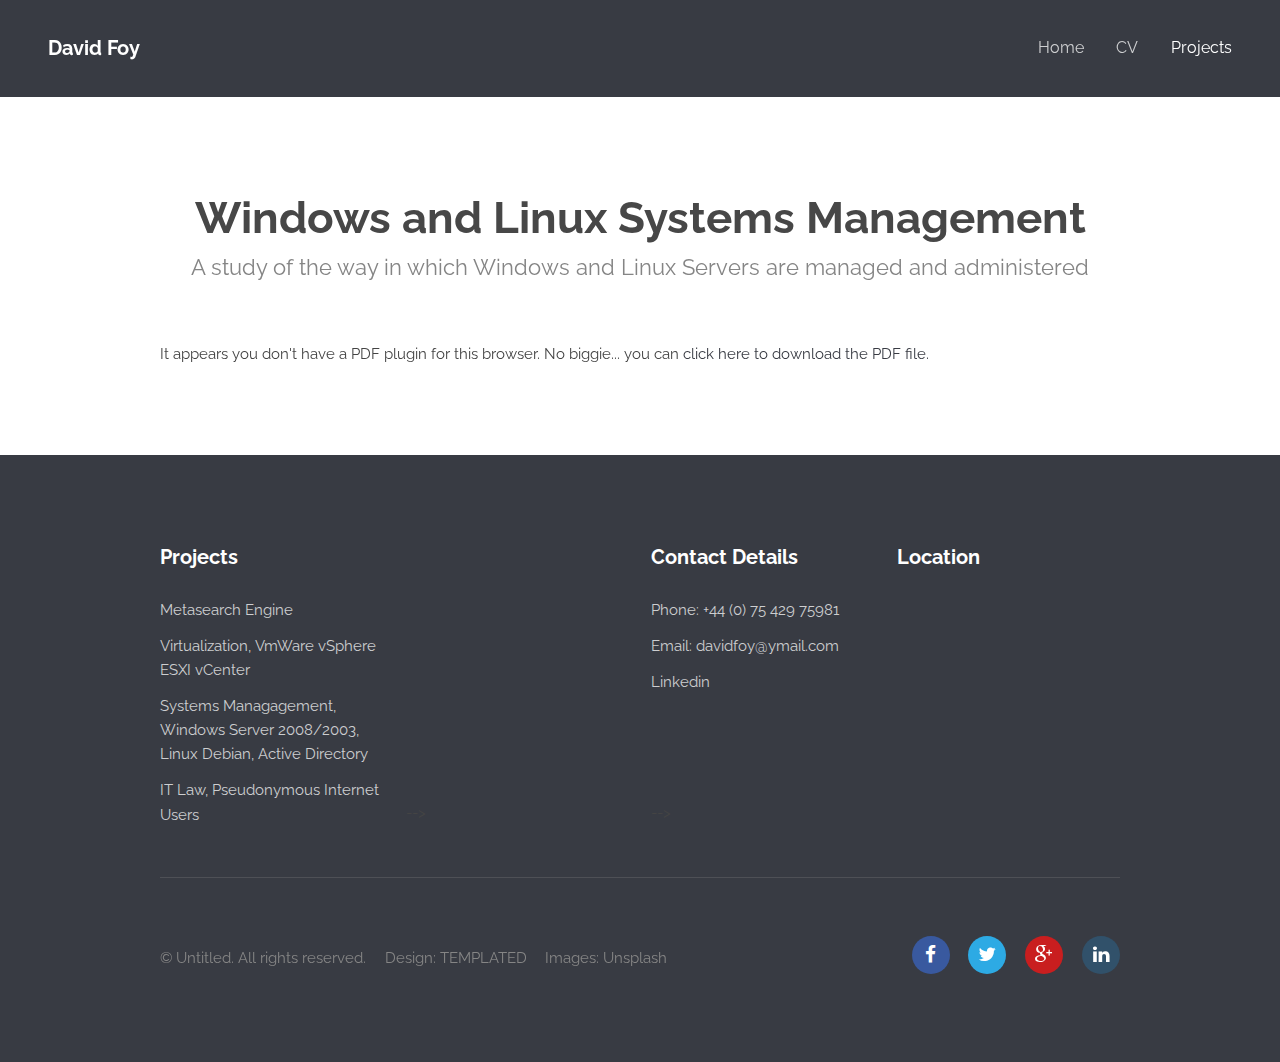
<file: systems.html>
<!DOCTYPE html>
<!--
	Transit by TEMPLATED
	templated.co @templatedco
	Released for free under the Creative Commons Attribution 3.0 license (templated.co/license)
-->
<html lang="en">
	<head>
		<meta charset="UTF-8">
		<title>Metasearch</title>
		<meta http-equiv="content-type" content="text/html; charset=utf-8" />
		<meta name="description" content="" />
		<meta name="keywords" content="" />
		<!--[if lte IE 8]><script src="js/html5shiv.js"></script><![endif]-->
		<script src="js/jquery.min.js"></script>
		<script src="js/skel.min.js"></script>
		<script src="js/skel-layers.min.js"></script>
		<script src="js/init.js"></script>
                <script src="http://ajax.googleapis.com/ajax/libs/jquery/1.8.3/jquery.min.js"></script>
                <script>
                $(function () {
                        $('nav li ul').hide().removeClass('fallback');
                        $('nav li').hover(function () {
                                $('ul', this).stop().slideToggle(200);
                        });
                });
                </script>
<script>
  (function(i,s,o,g,r,a,m){i['GoogleAnalyticsObject']=r;i[r]=i[r]||function(){
  (i[r].q=i[r].q||[]).push(arguments)},i[r].l=1*new Date();a=s.createElement(o),
  m=s.getElementsByTagName(o)[0];a.async=1;a.src=g;m.parentNode.insertBefore(a,m)
  })(window,document,'script','//www.google-analytics.com/analytics.js','ga');

  ga('create', 'UA-66586428-1', 'auto');
  ga('send', 'pageview');

</script>                
                <noscript>
                <link rel="stylesheet" href="css/skel.css" />
                <link rel="stylesheet" href="css/style3.css" />
                <link rel="stylesheet" href="css/style-xlarge.css" />
                </noscript>
	</head>
	<body>

 <!--Header--> 
        <header id="header">
                <h1><a href="index.php">David Foy</a></h1>
                <nav id="nav">
                        <ul>
                                <li><a href="index.php">Home</a></li>
                                <li><a href="cv.html">CV</a></li>
                                <!--<li><a href="elements.html">Elements</a></li>-->
                                <li>Projects
                                    <ul class="fallback">
                                        <li><a href="submitted_code/index.php">Metasearch</a><li>
                                        <li><a href="viz.html">VMware Virtualization</a></li>
                                        <li><a href="law.html">Online Anonymity</a></li>
                                        <li><a href="systems.html">Windows and Linux Systems</a><li>
                                    </ul>
                                </li><!--<li><a href="elements.html">Metasearch</a></li>-->
                                <!--<li><a href="#" class="button special">Sign Up</a></li>-->
                        </ul>
                </nav>
        </header>

<!-- Main -->
			<section id="main" class="wrapper">
				<div class="container">

					<header class="major">
						<h2>Windows and Linux Systems Management</h2>
						<p>A study of the way in which Windows and Linux Servers are managed and administered</p>
					</header>
                                        <object data="projects/MSC_Computer_Science.pdf" type="application/pdf" width="100%" height="1100px">
 
                                          <p>It appears you don't have a PDF plugin for this browser.
                                          No biggie... you can <a href="projects/MSC_Computer_Science.pdf">click here to
                                          download the PDF file.</a></p>
                                        </object>
					<!--<embed type='application/pdf' src="../projects/assignment1.pdf" width=100% height=1100px>-->
					<!--<p>Vis accumsan feugiat adipiscing nisl amet adipiscing accumsan blandit accumsan sapien blandit ac amet faucibus aliquet placerat commodo. Interdum ante aliquet commodo accumsan vis phasellus adipiscing. Ornare a in lacinia. Vestibulum accumsan ac metus massa tempor. Accumsan in lacinia ornare massa amet. Ac interdum ac non praesent. Cubilia lacinia interdum massa faucibus blandit nullam. Accumsan phasellus nunc integer. Accumsan euismod nunc adipiscing lacinia erat ut sit. Arcu amet. Id massa aliquet arcu accumsan lorem amet accumsan.</p>
					<p>Amet nibh adipiscing adipiscing. Commodo ante vis placerat interdum massa massa primis. Tempus condimentum tempus non ac varius cubilia adipiscing placerat lorem turpis at. Aliquet lorem porttitor interdum. Amet lacus. Aliquam lobortis faucibus blandit ac phasellus. In amet magna non interdum volutpat porttitor metus a ante ac neque. Nisi turpis. Commodo col. Interdum adipiscing mollis ut aliquam id ante adipiscing commodo integer arcu amet Ac interdum ac non praesent. Cubilia lacinia interdum massa faucibus blandit nullam. Accumsan phasellus nunc integer. Accumsan euismod nunc adipiscing lacinia erat ut sit. Arcu amet. Id massa aliquet arcu accumsan lorem amet accumsan commodo odio cubilia ac eu interdum placerat placerat arcu commodo lobortis adipiscing semper ornare pellentesque.</p>
					<p>Amet nibh adipiscing adipiscing. Commodo ante vis placerat interdum massa massa primis. Tempus condimentum tempus non ac varius cubilia adipiscing placerat lorem turpis at. Aliquet lorem porttitor interdum. Amet lacus. Aliquam lobortis faucibus blandit ac phasellus. In amet magna non interdum volutpat porttitor metus a ante ac neque. Nisi turpis. Commodo col. Interdum adipiscing mollis ut aliquam id ante adipiscing commodo integer arcu amet blandit adipiscing arcu ante.</p>
                                        -->
				</div>
			</section>
<!-- Footer -->
       <footer id="footer">
                <div class="container">
                        <section class="links">
                                <div class="row">
                                        <section class="3u 6u(medium) 12u$(small)">
                                                <h3>Projects</h3>
                                                <ul class="unstyled">
                                                        <li><a href="submitted_code/index.php">Metasearch Engine</a></li>
                                                        <li><a href="viz.html">Virtualization, VmWare vSphere ESXI vCenter</a></li>
                                                        <li><a href="systems.html">Systems Managagement, Windows Server 2008/2003, Linux Debian, Active Directory</a></li>
                                                        <li><a href="law.html">IT Law, Pseudonymous Internet Users</a></li>
                                                </ul>
                                        </section>
                                        <section class="3u 6u$(medium) 12u$(small)">
                                                <h3>&nbsp;</h3>
                                                <ul class="unstyled">
                                                        <li><a href="#">&nbsp;</a></li>
                                                        <li><a href="#">&nbsp;</a></li>
                                                        <li><a href="#">&nbsp;</a></li>
                                                        <li><a href="#">&nbsp;</a></li>
                                                        <li><a href="#">&nbsp;</a></li>
                                                </ul>-->
                                        </section>
                                        <section class="3u 6u(medium) 12u$(small)">
                                                <h3>Contact Details</h3>
                                                <ul class="unstyled">
                                                    <li>Phone: <a href="tel:+447542975981">+44 (0) 75 429 75981</a></li>
                                                    <li>Email: <a href="mailto:davidfoy@ymail.com?Subject=davidfoy.info" target="_top">davidfoy@ymail.com</a></li>
                                                    <li><a href="https://ie.linkedin.com/in/david-foy-89a32528">Linkedin</a></li>
                                                    <li><a href="#">&nbsp;</a></li>
                                                    <li><a href="#">&nbsp;</a></li>
                                                </ul>-->
                                        </section>
                                        <section class="3u$ 6u$(medium) 12u$(small)">
                                                <h3>Location</h3>
                                                <ul class="unstyled">
                                                     <iframe src="https://www.google.com/maps/embed?pb=!1m18!1m12!1m3!1d2480.6650176256458!2d-0.1414375847025614!3d51.55604126496721!2m3!1f0!2f0!3f0!3m2!1i1024!2i768!4f13.1!3m3!1m2!1s0x48761b006ec6bd17%3A0x50f884cbb56ce448!2sFortess+Rd%2C+London+NW5+2HR!5e0!3m2!1sen!2suk!4v1459644316549" width="300" height="200" frameborder="0" style="border:0" allowfullscreen></iframe>
                                                </ul>
                                        </section>
                                </div>
                        </section>
                        <div class="row">
                                <div class="8u 12u$(medium)">
                                        <ul class="copyright">
                                                <li>&copy; Untitled. All rights reserved.</li>
                                                <li>Design: <a href="http://templated.co">TEMPLATED</a></li>
                                                <li>Images: <a href="http://unsplash.com">Unsplash</a></li>
                                        </ul>
                                </div>
                                <div class="4u$ 12u$(medium)">
                                        <ul class="icons">
                                                <li>
                                                        <a class="icon rounded fa-facebook" href="https://www.facebook.com/daithi.ofeich/"><span class="label">Facebook</span></a>
                                                </li>
                                                <li>
                                                        <a class="icon rounded fa-twitter"><span class="label">Twitter</span></a>
                                                </li>
                                                <li>
                                                        <a class="icon rounded fa-google-plus" href="https://plus.google.com/u/0/110622391014889410985/posts"><span class="label">Google+</span></a>
                                                </li>
                                                <li>
                                                        <a class="icon rounded fa-linkedin" href="https://ie.linkedin.com/pub/david-foy/28/325/89a"><span class="label">LinkedIn</span></a>
                                                </li>
                                        </ul>
                                </div>
                        </div>
                </div>
        </footer>
</body> 
</html>
</file>
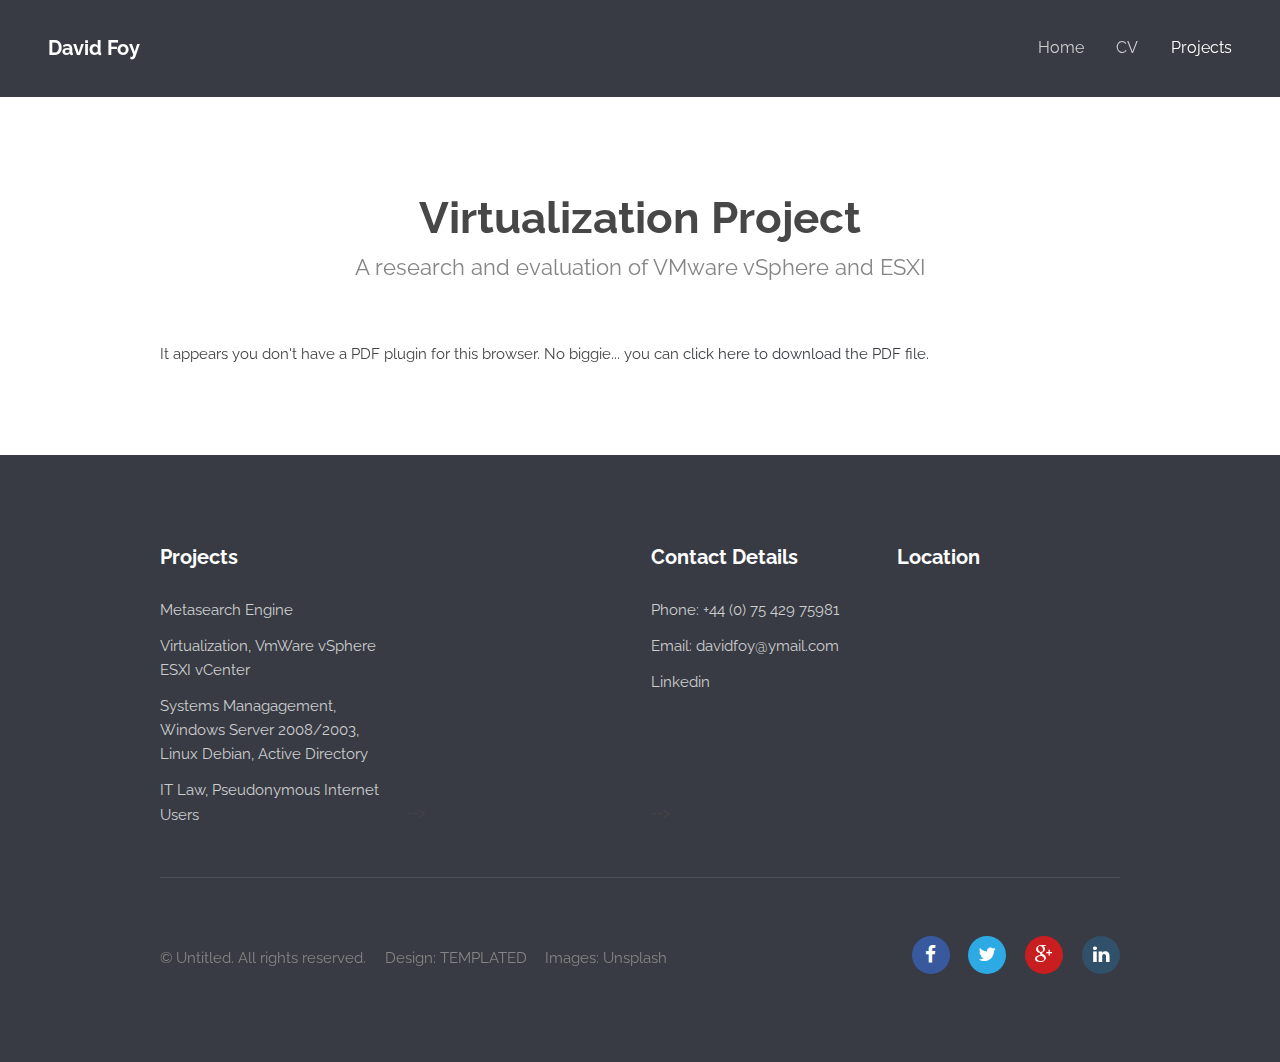
<file: viz.html>
<!DOCTYPE html>
<!--
	Transit by TEMPLATED
	templated.co @templatedco
	Released for free under the Creative Commons Attribution 3.0 license (templated.co/license)
-->
<html lang="en">
	<head>
		<meta charset="UTF-8">
		<title>Metasearch</title>
		<meta http-equiv="content-type" content="text/html; charset=utf-8" />
		<meta name="description" content="" />
		<meta name="keywords" content="" />
		<!--[if lte IE 8]><script src="js/html5shiv.js"></script><![endif]-->
		<script src="js/jquery.min.js"></script>
		<script src="js/skel.min.js"></script>
		<script src="js/skel-layers.min.js"></script>
		<script src="js/init.js"></script>
                <script src="http://ajax.googleapis.com/ajax/libs/jquery/1.8.3/jquery.min.js"></script>
                <script>
                $(function () {
                        $('nav li ul').hide().removeClass('fallback');
                        $('nav li').hover(function () {
                                $('ul', this).stop().slideToggle(200);
                        });
                });
                </script>
<script>
  (function(i,s,o,g,r,a,m){i['GoogleAnalyticsObject']=r;i[r]=i[r]||function(){
  (i[r].q=i[r].q||[]).push(arguments)},i[r].l=1*new Date();a=s.createElement(o),
  m=s.getElementsByTagName(o)[0];a.async=1;a.src=g;m.parentNode.insertBefore(a,m)
  })(window,document,'script','//www.google-analytics.com/analytics.js','ga');

  ga('create', 'UA-66586428-1', 'auto');
  ga('send', 'pageview');

</script>                
                <noscript>
                <link rel="stylesheet" href="../css/skel.css" />
                <link rel="stylesheet" href="../css/style3.css" />
                <link rel="stylesheet" href="../css/style-xlarge.css" />
                </noscript>
	</head>
	<body>

 <!--Header--> 
        <header id="header">
                <h1><a href="index.php">David Foy</a></h1>
                <nav id="nav">
                        <ul>
                                <li><a href="index.php">Home</a></li>
                                <li><a href="cv.html">CV</a></li>
                                <!--<li><a href="elements.html">Elements</a></li>-->
                                <li>Projects
                                    <ul class="fallback">
                                        <li><a href="submitted_code/index.php">Metasearch</a><li>
                                        <li><a href="viz.html">VMware Virtualization</a></li>
                                        <li><a href="law.html">Online Anonymity</a></li>
                                        <li><a href="systems.html">Windows and Linux Systems</a><li>
                                    </ul>
                                </li><!--<li><a href="elements.html">Metasearch</a></li>-->
                                <!--<li><a href="#" class="button special">Sign Up</a></li>-->
                        </ul>
                </nav>
        </header>

		<!-- Main -->
			<section id="main" class="wrapper">
				<div class="container">

					<header class="major">
						<h2>Virtualization Project</h2>
						<p>A research and evaluation of VMware vSphere and ESXI</p>
					</header>
					<!--<embed type='application/pdf' src="projects/Big_assignment.pdf" width=100% height=1100px>-->
                                        <object data="projects/Big_assignment.pdf" type="application/pdf" width="100%" height="1100px">
 
                                          <p>It appears you don't have a PDF plugin for this browser.
                                          No biggie... you can <a href="projects/Big_assignment.pdf">click here to
                                          download the PDF file.</a></p>
                                        </object>
				</div>
			</section>

<!-- Footer -->
       <footer id="footer">
                <div class="container">
                        <section class="links">
                                <div class="row">
                                        <section class="3u 6u(medium) 12u$(small)">
                                                <h3>Projects</h3>
                                                <ul class="unstyled">
                                                        <li><a href="submitted_code/index.php">Metasearch Engine</a></li>
                                                        <li><a href="viz.html">Virtualization, VmWare vSphere ESXI vCenter</a></li>
                                                        <li><a href="systems.html">Systems Managagement, Windows Server 2008/2003, Linux Debian, Active Directory</a></li>
                                                        <li><a href="law.html">IT Law, Pseudonymous Internet Users</a></li>
                                                </ul>
                                        </section>
                                        <section class="3u 6u$(medium) 12u$(small)">
                                                <h3>&nbsp;</h3>
                                                <ul class="unstyled">
                                                        <li><a href="#">&nbsp;</a></li>
                                                        <li><a href="#">&nbsp;</a></li>
                                                        <li><a href="#">&nbsp;</a></li>
                                                        <li><a href="#">&nbsp;</a></li>
                                                        <li><a href="#">&nbsp;</a></li>
                                                </ul>-->
                                        </section>
                                        <section class="3u 6u(medium) 12u$(small)">
                                                <h3>Contact Details</h3>
                                                <ul class="unstyled">
                                                    <li>Phone: <a href="tel:+447542975981">+44 (0) 75 429 75981</a></li>
                                                    <li>Email: <a href="mailto:davidfoy@ymail.com?Subject=davidfoy.info" target="_top">davidfoy@ymail.com</a></li>
                                                    <li><a href="https://ie.linkedin.com/in/david-foy-89a32528">Linkedin</a></li>
                                                    <li><a href="#">&nbsp;</a></li>
                                                    <li><a href="#">&nbsp;</a></li>
                                                </ul>-->
                                        </section>
                                        <section class="3u$ 6u$(medium) 12u$(small)">
                                                <h3>Location</h3>
                                                <ul class="unstyled">
                                                     <iframe src="https://www.google.com/maps/embed?pb=!1m18!1m12!1m3!1d2480.6650176256458!2d-0.1414375847025614!3d51.55604126496721!2m3!1f0!2f0!3f0!3m2!1i1024!2i768!4f13.1!3m3!1m2!1s0x48761b006ec6bd17%3A0x50f884cbb56ce448!2sFortess+Rd%2C+London+NW5+2HR!5e0!3m2!1sen!2suk!4v1459644316549" width="300" height="200" frameborder="0" style="border:0" allowfullscreen></iframe>
                                                </ul>
                                        </section>
                                </div>
                        </section>
                        <div class="row">
                                <div class="8u 12u$(medium)">
                                        <ul class="copyright">
                                                <li>&copy; Untitled. All rights reserved.</li>
                                                <li>Design: <a href="http://templated.co">TEMPLATED</a></li>
                                                <li>Images: <a href="http://unsplash.com">Unsplash</a></li>
                                        </ul>
                                </div>
                                <div class="4u$ 12u$(medium)">
                                        <ul class="icons">
                                                <li>
                                                        <a class="icon rounded fa-facebook" href="https://www.facebook.com/daithi.ofeich/"><span class="label">Facebook</span></a>
                                                </li>
                                                <li>
                                                        <a class="icon rounded fa-twitter"><span class="label">Twitter</span></a>
                                                </li>
                                                <li>
                                                        <a class="icon rounded fa-google-plus" href="https://plus.google.com/u/0/110622391014889410985/posts"><span class="label">Google+</span></a>
                                                </li>
                                                <li>
                                                        <a class="icon rounded fa-linkedin" href="https://ie.linkedin.com/pub/david-foy/28/325/89a"><span class="label">LinkedIn</span></a>
                                                </li>
                                        </ul>
                                </div>
                        </div>
                </div>
        </footer>

	</body>
</html>
</file>
<file: css/style-xlarge.css>
/*
	Transit by TEMPLATED
	templated.co @templatedco
	Released for free under the Creative Commons Attribution 3.0 license (templated.co/license)
*/

/* Basic */

	body, input, select, textarea {
		font-size: 11pt;
	}
</file>
<file: css/skel.css>
/* Resets (http://meyerweb.com/eric/tools/css/reset/ | v2.0 | 20110126 | License: none (public domain)) */

	html,body,div,span,applet,object,iframe,h1,h2,h3,h4,h5,h6,p,blockquote,pre,a,abbr,acronym,address,big,cite,code,del,dfn,em,img,ins,kbd,q,s,samp,small,strike,strong,sub,sup,tt,var,b,u,i,center,dl,dt,dd,ol,ul,li,fieldset,form,label,legend,table,caption,tbody,tfoot,thead,tr,th,td,article,aside,canvas,details,embed,figure,figcaption,footer,header,hgroup,menu,nav,output,ruby,section,summary,time,mark,audio,video{margin:0;padding:0;border:0;font-size:100%;font:inherit;vertical-align:baseline;}article,aside,details,figcaption,figure,footer,header,hgroup,menu,nav,section{display:block;}body{line-height:1;}ol,ul{list-style:none;}blockquote,q{quotes:none;}blockquote:before,blockquote:after,q:before,q:after{content:'';content:none;}table{border-collapse:collapse;border-spacing:0;}body{-webkit-text-size-adjust:none}

/* Box Model */

	*, *:before, *:after {
		-moz-box-sizing: border-box;
		-webkit-box-sizing: border-box;
		box-sizing: border-box;
	}

/* Container */

	.container {
		margin-left: auto;
		margin-right: auto;

		/* width: (containers) */
		width: 1200px;
	}

	/* Modifiers */

		/* 125% */
			.container.\31 25\25 {
				width: 100%;

				/* max-width: (containers * 1.25) */
				max-width: 1500px;

				/* min-width: (containers) */
				min-width: 1200px;
			}

		/* 75% */
			.container.\37 5\25 {

				/* width: (containers * 0.75) */
				width: 900px;

			}

		/* 50% */
			.container.\35 0\25 {

				/* width: (containers * 0.50) */
				width: 600px;

			}

		/* 25% */
			.container.\32 5\25 {

				/* width: (containers * 0.25) */
				width: 300px;

			}

/* Grid */

	.row {
		border-bottom: solid 1px transparent;
	}

	.row > * {
		float: left;
	}

	.row:after, .row:before {
		content: '';
		display: block;
		clear: both;
		height: 0;
	}

	.row.uniform > * > :first-child {
		margin-top: 0;
	}

	.row.uniform > * > :last-child {
		margin-bottom: 0;
	}

	/* Gutters */

		/* Normal */

			.row > * {
				/* padding: (gutters.horizontal) 0 0 (gutters.vertical) */
				padding: 0 0 0 2em;
			}

			.row {
				/* margin: -(gutters.horizontal) 0 -1px -(gutters.vertical) */
				margin: 0 0 -1px -2em;
			}

			.row.uniform > * {
				/* padding: (gutters.vertical) 0 0 (gutters.vertical) */
				padding: 2em 0 0 2em;
			}

			.row.uniform {
				/* margin: -(gutters.vertical) 0 -1px -(gutters.vertical) */
				margin: -2em 0 -1px -2em;
			}

		/* 200% */

			.row.\32 00\25 > * {
				/* padding: (gutters.horizontal) 0 0 (gutters.vertical) */
				padding: 0 0 0 4em;
			}

			.row.\32 00\25 {
				/* margin: -(gutters.horizontal) 0 -1px -(gutters.vertical) */
				margin: 0 0 -1px -4em;
			}

			.row.uniform.\32 00\25 > * {
				/* padding: (gutters.vertical) 0 0 (gutters.vertical) */
				padding: 4em 0 0 4em;
			}

			.row.uniform.\32 00\25 {
				/* margin: -(gutters.vertical) 0 -1px -(gutters.vertical) */
				margin: -4em 0 -1px -4em;
			}

		/* 150% */

			.row.\31 50\25 > * {
				/* padding: (gutters.horizontal) 0 0 (gutters.vertical) */
				padding: 0 0 0 1.5em;
			}

			.row.\31 50\25 {
				/* margin: -(gutters.horizontal) 0 -1px -(gutters.vertical) */
				margin: 0 0 -1px -1.5em;
			}

			.row.uniform.\31 50\25 > * {
				/* padding: (gutters.vertical) 0 0 (gutters.vertical) */
				padding: 1.5em 0 0 1.5em;
			}

			.row.uniform.\31 50\25 {
				/* margin: -(gutters.vertical) 0 -1px -(gutters.vertical) */
				margin: -1.5em 0 -1px -1.5em;
			}

		/* 50% */

			.row.\35 0\25 > * {
				/* padding: (gutters.horizontal) 0 0 (gutters.vertical) */
				padding: 0 0 0 1em;
			}

			.row.\35 0\25 {
				/* margin: -(gutters.horizontal) 0 -1px -(gutters.vertical) */
				margin: 0 0 -1px -1em;
			}

			.row.uniform.\35 0\25 > * {
				/* padding: (gutters.vertical) 0 0 (gutters.vertical) */
				padding: 1em 0 0 1em;
			}

			.row.uniform.\35 0\25 {
				/* margin: -(gutters.vertical) 0 -1px -(gutters.vertical) */
				margin: -1em 0 -1px -1em;
			}

		/* 25% */

			.row.\32 5\25 > * {
				/* padding: (gutters.horizontal) 0 0 (gutters.vertical) */
				padding: 0 0 0 0.5em;
			}

			.row.\32 5\25 {
				/* margin: -(gutters.horizontal) 0 -1px -(gutters.vertical) */
				margin: 0 0 -1px -0.5em;
			}

			.row.uniform.\32 5\25 > * {
				/* padding: (gutters.vertical) 0 0 (gutters.vertical) */
				padding: 0.5em 0 0 0.5em;
			}

			.row.uniform.\32 5\25 {
				/* margin: -(gutters.vertical) 0 -1px -(gutters.vertical) */
				margin: -0.5em 0 -1px -0.5em;
			}

		/* 0% */

			.row.\30 \25 > * {
				padding: 0;
			}

			.row.\30 \25 {
				margin: 0 0 -1px 0;
			}

	/* Cells */

		.\31 2u, .\31 2u\24 { width: 100%; clear: none; margin-left: 0; }
		.\31 1u, .\31 1u\24 { width: 91.6666666667%; clear: none; margin-left: 0; }
		.\31 0u, .\31 0u\24 { width: 83.3333333333%; clear: none; margin-left: 0; }
		.\39 u, .\39 u\24 { width: 75%; clear: none; margin-left: 0; }
		.\38 u, .\38 u\24 { width: 66.6666666667%; clear: none; margin-left: 0; }
		.\37 u, .\37 u\24 { width: 58.3333333333%; clear: none; margin-left: 0; }
		.\36 u, .\36 u\24 { width: 50%; clear: none; margin-left: 0; }
		.\35 u, .\35 u\24 { width: 41.6666666667%; clear: none; margin-left: 0; }
		.\34 u, .\34 u\24 { width: 33.3333333333%; clear: none; margin-left: 0; }
		.\33 u, .\33 u\24 { width: 25%; clear: none; margin-left: 0; }
		.\32 u, .\32 u\24 { width: 16.6666666667%; clear: none; margin-left: 0; }
		.\31 u, .\31 u\24 { width: 8.3333333333%; clear: none; margin-left: 0; }

		.\31 2u\24 + *,
		.\31 1u\24 + *,
		.\31 0u\24 + *,
		.\39 u\24 + *,
		.\38 u\24 + *,
		.\37 u\24 + *,
		.\36 u\24 + *,
		.\35 u\24 + *,
		.\34 u\24 + *,
		.\33 u\24 + *,
		.\32 u\24 + *,
		.\31 u\24 + * {
			clear: left;
		}

		.\-11u { margin-left: 91.6666666667% }
		.\-10u { margin-left: 83.3333333333% }
		.\-9u { margin-left: 75% }
		.\-8u { margin-left: 66.6666666667% }
		.\-7u { margin-left: 58.3333333333% }
		.\-6u { margin-left: 50% }
		.\-5u { margin-left: 41.6666666667% }
		.\-4u { margin-left: 33.3333333333% }
		.\-3u { margin-left: 25% }
		.\-2u { margin-left: 16.6666666667% }
		.\-1u { margin-left: 8.3333333333% }
</file>
<file: css/style3.css>
@charset "UTF-8";
@import url(font-awesome.min.css);
@import url(http://fonts.googleapis.com/css?family=Raleway:700,400);

/*
	Transit by TEMPLATED
	templated.co @templatedco
	Released for free under the Creative Commons Attribution 3.0 license (templated.co/license)
*/

/* Basic */

	body {
		background: #fff;
	}

		body.is-loading *, body.is-loading *:before, body.is-loading *:after {
			-moz-animation: none !important;
			-webkit-animation: none !important;
			-o-animation: none !important;
			-ms-animation: none !important;
			animation: none !important;
			-moz-transition: none !important;
			-webkit-transition: none !important;
			-o-transition: none !important;
			-ms-transition: none !important;
			transition: none !important;
		}

	body, input, select, textarea {
		color: #444;
		font-family: "Raleway", Helvetica, sans-serif;
		font-size: 13pt;
		font-weight: 400;
		line-height: 1.65em;
                display: block;
                margin-left: auto;
                margin-right: auto;
	}

	a {
		color: #383b43;
		text-decoration: none;
	}

		a:active, a:hover {
			text-decoration: underline;
		}

	strong, b {
		color: #474747;
		font-weight: 700;
	}

	em, i {
		font-style: italic;
	}

	p {
		margin: 0 0 2em 0;
	}

	h1, h2, h3, h4, h5, h6 {
		color: #474747;
		font-weight: 700;
		line-height: 1em;
		margin: 0 0 1em 0;
	}

		h1 a, h2 a, h3 a, h4 a, h5 a, h6 a {
			color: inherit;
			text-decoration: none;
		}

	h2 {
		font-size: 1.75em;
		line-height: 1.5em;
	}

	h3 {
		font-size: 1.35em;
		line-height: 1.5em;
	}

	h4 {
		font-size: 1.1em;
		line-height: 1.5em;
	}

	h5 {
		font-size: 0.9em;
		line-height: 1.5em;
	}

	h6 {
		font-size: 0.7em;
		line-height: 1.5em;
	}

	sub {
		font-size: 0.8em;
		position: relative;
		top: 0.5em;
	}

	sup {
		font-size: 0.8em;
		position: relative;
		top: -0.5em;
	}

	hr {
		border: 0;
		border-bottom: solid 1px rgba(144, 144, 144, 0.25);
		margin: 2em 0;
	}

		hr.major {
			margin: 3em 0;
		}

	blockquote {
		border-left: solid 4px rgba(144, 144, 144, 0.25);
		font-style: italic;
		margin: 0 0 2em 0;
		padding: 0.5em 0 0.5em 2em;
	}

	code {
		background: rgba(144, 144, 144, 0.075);
		border-radius: 4px;
		border: solid 1px rgba(144, 144, 144, 0.25);
		font-family: "Courier New", monospace;
		font-size: 0.9em;
		margin: 0 0.25em;
		padding: 0.25em 0.65em;
	}

	pre {
		-webkit-overflow-scrolling: touch;
		font-family: "Courier New", monospace;
		font-size: 0.9em;
		margin: 0 0 2em 0;
	}

		pre code {
			display: block;
			line-height: 1.75em;
			padding: 1em 1.5em;
			overflow-x: auto;
		}

	.align-left {
		text-align: left;
	}

	.align-center {
		text-align: center;
	}

	.align-right {
		text-align: right;
	}

/* Section/Article */

	section.special, article.special {
		text-align: center;
	}

	header p {
		color: #858585;
		position: relative;
		margin: 0 0 1.5em 0;
	}

	header h2 + p {
		font-size: 1.25em;
		margin-top: -1em;
		line-height: 1.5em;
	}

	header h3 + p {
		font-size: 1.1em;
		margin-top: -0.8em;
		line-height: 1.5em;
	}

	header h4 + p,
	header h5 + p,
	header h6 + p {
		font-size: 0.9em;
		margin-top: -0.6em;
		line-height: 1.5em;
	}

	header.major {
		text-align: center;
		margin-bottom: 4em;
	}

		header.major h2 {
			font-size: 3em;
			margin-bottom: 0.5em;
		}

		header.major p {
			font-size: 1.5em;
		}

/* Form */

	form {
		margin: 0 0 2em 0;
	}

	label {
		color: #474747;
		display: block;
		font-size: 0.9em;
		font-weight: 700;
		margin: 0 0 1em 0;
	}

	input[type="text"],
	input[type="password"],
	input[type="email"],
	select,
	textarea {
		-moz-appearance: none;
		-webkit-appearance: none;
		-o-appearance: none;
		-ms-appearance: none;
		appearance: none;
		background: rgba(144, 144, 144, 0.075);
		border-radius: 4px;
		border: none;
		color: inherit;
		display: block;
		outline: 0;
		padding: 0 1em;
		text-decoration: none;
		width: 40%;
	}

		input[type="text"]:invalid,
		input[type="password"]:invalid,
		input[type="email"]:invalid,
		select:invalid,
		textarea:invalid {
			box-shadow: none;
		}

		input[type="text"]:focus,
		input[type="password"]:focus,
		input[type="email"]:focus,
		select:focus,
		textarea:focus {
			border-color: #383b43;
			box-shadow: 0 0 0 1px #383b43;
		}

	.select-wrapper {
		text-decoration: none;
		display: block;
		position: relative;
	}

		.select-wrapper:before {
			content: "";
			-moz-osx-font-smoothing: grayscale;
			-webkit-font-smoothing: antialiased;
			font-family: FontAwesome;
			font-style: normal;
			font-weight: normal;
			text-transform: none !important;
		}

		.select-wrapper:before {
			color: rgba(144, 144, 144, 0.25);
			display: block;
			height: 2.75em;
			line-height: 2.75em;
			pointer-events: none;
			position: absolute;
			right: 0;
			text-align: center;
			top: 0;
			width: 2.75em;
		}

		.select-wrapper select::-ms-expand {
			display: none;
		}

	input[type="text"],
	input[type="password"],
	input[type="email"],
	select {
		height: 2.75em;
	}

	textarea {
		padding: 0.75em 1em;
	}

	input[type="checkbox"],
	input[type="radio"] {
		-moz-appearance: none;
		-webkit-appearance: none;
		-o-appearance: none;
		-ms-appearance: none;
		appearance: none;
		display: block;
		float: left;
		margin-right: -2em;
		opacity: 0;
		width: 1em;
		z-index: -1;
	}

		input[type="checkbox"] + label,
		input[type="radio"] + label {
			text-decoration: none;
			color: #444;
			cursor: pointer;
			display: inline-block;
			font-size: 1em;
			font-weight: 400;
			padding-left: 2.4em;
			padding-right: 0.75em;
			position: relative;
		}

			input[type="checkbox"] + label:before,
			input[type="radio"] + label:before {
				-moz-osx-font-smoothing: grayscale;
				-webkit-font-smoothing: antialiased;
				font-family: FontAwesome;
				font-style: normal;
				font-weight: normal;
				text-transform: none !important;
			}

			input[type="checkbox"] + label:before,
			input[type="radio"] + label:before {
				background: rgba(144, 144, 144, 0.075);
				border-radius: 4px;
				border: solid 1px rgba(144, 144, 144, 0.25);
				content: '';
				display: inline-block;
				height: 1.65em;
				left: 0;
				line-height: 1.58125em;
				position: absolute;
				text-align: center;
				top: 0;
				width: 1.65em;
			}

		input[type="checkbox"]:checked + label:before,
		input[type="radio"]:checked + label:before {
			background: #3cadd4;
			border-color: #3cadd4;
			color: #ffffff;
			content: '\f00c';
		}

		input[type="checkbox"]:focus + label:before,
		input[type="radio"]:focus + label:before {
			border-color: #383b43;
			box-shadow: 0 0 0 1px #383b43;
		}

	input[type="checkbox"] + label:before {
		border-radius: 4px;
	}

	input[type="radio"] + label:before {
		border-radius: 100%;
	}

	::-webkit-input-placeholder {
		color: #858585 !important;
		opacity: 1.0;
	}

	:-moz-placeholder {
		color: #858585 !important;
		opacity: 1.0;
	}

	::-moz-placeholder {
		color: #858585 !important;
		opacity: 1.0;
	}

	:-ms-input-placeholder {
		color: #858585 !important;
		opacity: 1.0;
	}

	.formerize-placeholder {
		color: #858585 !important;
		opacity: 1.0;
	}

/* Box */

	.box {
		border-radius: 4px;
		border: solid 1px rgba(144, 144, 144, 0.25);
		margin-bottom: 2em;
		padding: 1.5em;
	}

		.box > :last-child,
		.box > :last-child > :last-child,
		.box > :last-child > :last-child > :last-child {
			margin-bottom: 0;
		}

		.box.alt {
			border: 0;
			border-radius: 0;
			padding: 0;
		}

/* Icon */

	.icon {
		text-decoration: none;
		border-bottom: none;
		position: relative;
	}

		.icon:before {
			-moz-osx-font-smoothing: grayscale;
			-webkit-font-smoothing: antialiased;
			font-family: FontAwesome;
			font-style: normal;
			font-weight: normal;
			text-transform: none !important;
		}

		.icon:active, .icon:hover {
			text-decoration: none;
		}

		.icon > .label {
			display: none;
		}

		.icon.rounded {
			background-color: #383b43;
			border-radius: 100%;
			color: #ffffff;
			display: inline-block;
			height: 3.25em;
			line-height: 3.25em;
			text-align: center;
			width: 3.25em;
		}

			.icon.rounded.big {
				font-size: 2.5em;
				margin-bottom: 0.5em;
			}

			.icon.rounded.color1 {
				background-color: #3cadd4;
			}

			.icon.rounded.color2 {
				background-color: #3c61d4;
			}

			.icon.rounded.color3 {
				background-color: #633cd4;
			}

			.icon.rounded.color4 {
				background-color: #af3cd4;
			}

			.icon.rounded.color5 {
				background-color: #d43cad;
			}

			.icon.rounded.color6 {
				background-color: #d43c61;
			}

			.icon.rounded.color7 {
				background-color: #d4633c;
			}

			.icon.rounded.color8 {
				background-color: #d4af3c;
			}

			.icon.rounded.color9 {
				background-color: #add43c;
			}

			.icon.rounded.color10 {
				background-color: #61d43c;
			}

			.icon.rounded.fa-twitter {
				background-color: #2daae4;
			}

			.icon.rounded.fa-facebook {
				background-color: #39599f;
			}

			.icon.rounded.fa-google-plus {
				background-color: #c91e1f;
			}

			.icon.rounded.fa-dribbble {
				background-color: #c4376b;
			}

			.icon.rounded.fa-tumblr, .icon.rounded.fa-linkedin {
				background-color: #31516a;
			}

			.icon.rounded.fa-rss {
				background-color: #f2600b;
			}

/* Image */

	.image {
		border-radius: 4px;
		border: 0;
		display: inline-block;
		position: relative;
	}

		.image img {
			border-radius: 4px;
			display: block;
		}

		.image.left {
			float: left;
			padding: 0 1.5em 1em 0;
			top: 0.25em;
		}

		.image.right {
			float: right;
			padding: 0 0 1em 1.5em;
			top: 0.25em;
		}

		.image.left, .image.right {
			max-width: 40%;
		}

			.image.left img, .image.right img {
				width: 100%;
			}

		.image.fit {
			display: block;
			margin: 0 0 2em 0;
			width: 100%;
		}

			.image.fit img {
				width: 100%;
			}

/* List */

	ol {
		list-style: decimal;
		margin: 0 0 2em 0;
		padding-left: 1.25em;
	}

		ol li {
			padding-left: 0.25em;
		}

	ul {
		list-style: disc;
		margin: 0 0 2em 0;
		padding-left: 1em;
	}

		ul li {
			padding-left: 0.5em;
		}

		ul.alt {
			list-style: none;
			padding-left: 0;
		}

			ul.alt li {
				border-top: solid 1px rgba(144, 144, 144, 0.25);
				padding: 0.5em 0;
			}

				ul.alt li:first-child {
					border-top: 0;
					padding-top: 0;
				}

		ul.unstyled {
			list-style: none;
			padding-left: 0;
		}

			ul.unstyled li {
				padding: 0.4em 0;
			}

		ul.icons {
			cursor: default;
			list-style: none;
			padding-left: 0;
		}

			ul.icons li {
				display: inline-block;
				padding: 0 1em 0 0;
			}

				ul.icons li:last-child {
					padding-right: 0;
				}

				ul.icons li .icon:before {
					font-size: 2em;
				}

		ul.actions {
			cursor: default;
			list-style: none;
			padding-left: 0;
		}

			ul.actions li {
				display: inline-block;
				padding: 0 1em 0 0;
				vertical-align: middle;
			}

				ul.actions li:last-child {
					padding-right: 0;
				}

			ul.actions.small li {
				padding: 0 0.5em 0 0;
			}

			ul.actions.vertical li {
				display: block;
				padding: 1em 0 0 0;
			}

				ul.actions.vertical li:first-child {
					padding-top: 0;
				}

				ul.actions.vertical li > * {
					margin-bottom: 0;
				}

			ul.actions.vertical.small li {
				padding: 0.5em 0 0 0;
			}

				ul.actions.vertical.small li:first-child {
					padding-top: 0;
				}

			ul.actions.fit {
				display: table;
				margin-left: -1em;
				padding: 0;
				table-layout: fixed;
				width: calc(100% + 1em);
			}

				ul.actions.fit li {
					display: table-cell;
					padding: 0 0 0 1em;
				}

					ul.actions.fit li > * {
						margin-bottom: 0;
					}

				ul.actions.fit.small {
					margin-left: -0.5em;
					width: calc(100% + 0.5em);
				}

					ul.actions.fit.small li {
						padding: 0 0 0 0.5em;
					}

	dl {
		margin: 0 0 2em 0;
	}

/* Table */

	.table-wrapper {
		-webkit-overflow-scrolling: touch;
		overflow-x: auto;
	}

	table {
		margin: 0 0 2em 0;
		width: 100%;
	}

		table tbody tr {
			border: solid 1px rgba(144, 144, 144, 0.25);
			border-left: 0;
			border-right: 0;
		}

			table tbody tr:nth-child(2n + 1) {
				background-color: rgba(144, 144, 144, 0.075);
			}

		table td {
			padding: 0.75em 0.75em;
		}

		table th {
			color: #474747;
			font-size: 0.9em;
			font-weight: 700;
			padding: 0 0.75em 0.75em 0.75em;
			text-align: left;
		}

		table thead {
			border-bottom: solid 2px rgba(144, 144, 144, 0.25);
		}

		table tfoot {
			border-top: solid 2px rgba(144, 144, 144, 0.25);
		}

		table.alt {
			border-collapse: separate;
		}

			table.alt tbody tr td {
				border: solid 1px rgba(144, 144, 144, 0.25);
				border-left-width: 0;
				border-top-width: 0;
			}

				table.alt tbody tr td:first-child {
					border-left-width: 1px;
				}

			table.alt tbody tr:first-child td {
				border-top-width: 1px;
			}

			table.alt thead {
				border-bottom: 0;
			}

			table.alt tfoot {
				border-top: 0;
			}

/* Button */

	input[type="submit"],
	input[type="reset"],
	input[type="button"],
	.button {
		-moz-appearance: none;
		-webkit-appearance: none;
		-o-appearance: none;
		-ms-appearance: none;
		appearance: none;
		-moz-transition: background-color 0.2s ease-in-out, color 0.2s ease-in-out;
		-webkit-transition: background-color 0.2s ease-in-out, color 0.2s ease-in-out;
		-o-transition: background-color 0.2s ease-in-out, color 0.2s ease-in-out;
		-ms-transition: background-color 0.2s ease-in-out, color 0.2s ease-in-out;
		transition: background-color 0.2s ease-in-out, color 0.2s ease-in-out;
		background-color: #3cadd4;
		border-radius: 30px;
		border: 0;
		color: #ffffff !important;
		cursor: pointer;
		display: inline-block;
		font-weight: 400;
		height: 2.85em;
		line-height: 2.95em;
		padding: 0 2em;
		text-align: center;
		text-decoration: none;
		white-space: nowrap;
	}

		input[type="submit"]:hover,
		input[type="reset"]:hover,
		input[type="button"]:hover,
		.button:hover {
			background-color: #51b6d9;
			text-decoration: none;
		}

		input[type="submit"]:active,
		input[type="reset"]:active,
		input[type="button"]:active,
		.button:active {
			background-color: #2da2ca;
			text-decoration: none;
		}

		input[type="submit"].icon,
		input[type="reset"].icon,
		input[type="button"].icon,
		.button.icon {
			padding-left: 1.35em;
		}

			input[type="submit"].icon:before,
			input[type="reset"].icon:before,
			input[type="button"].icon:before,
			.button.icon:before {
				margin-right: 0.5em;
			}

		input[type="submit"].fit,
		input[type="reset"].fit,
		input[type="button"].fit,
		.button.fit {
			display: block;
			margin: 0 0 1em 0;
			width: 100%;
		}

		input[type="submit"].small,
		input[type="reset"].small,
		input[type="button"].small,
		.button.small {
			font-size: 0.8em;
		}

		input[type="submit"].big,
		input[type="reset"].big,
		input[type="button"].big,
		.button.big {
			font-size: 1.35em;
		}

		input[type="submit"].alt,
		input[type="reset"].alt,
		input[type="button"].alt,
		.button.alt {
			background-color: transparent;
			box-shadow: inset 0 0 0 2px rgba(144, 144, 144, 0.25);
			color: #474747 !important;
		}

			input[type="submit"].alt:hover,
			input[type="reset"].alt:hover,
			input[type="button"].alt:hover,
			.button.alt:hover {
				background-color: rgba(144, 144, 144, 0.075);
			}

			input[type="submit"].alt:active,
			input[type="reset"].alt:active,
			input[type="button"].alt:active,
			.button.alt:active {
				background-color: rgba(144, 144, 144, 0.2);
			}

			input[type="submit"].alt.icon:before,
			input[type="reset"].alt.icon:before,
			input[type="button"].alt.icon:before,
			.button.alt.icon:before {
				color: #858585;
			}

		input[type="submit"].special,
		input[type="reset"].special,
		input[type="button"].special,
		.button.special {
			background-color: #383b43;
			color: #ffffff !important;
		}

			input[type="submit"].special:hover,
			input[type="reset"].special:hover,
			input[type="button"].special:hover,
			.button.special:hover {
				background-color: #444751;
			}

			input[type="submit"].special:active,
			input[type="reset"].special:active,
			input[type="button"].special:active,
			.button.special:active {
				background-color: #2c2f35;
			}

		input[type="submit"].disabled, input[type="submit"]:disabled,
		input[type="reset"].disabled,
		input[type="reset"]:disabled,
		input[type="button"].disabled,
		input[type="button"]:disabled,
		.button.disabled,
		.button:disabled {
			background-color: #444 !important;
			box-shadow: inset 0 -0.15em 0 0 rgba(0, 0, 0, 0.15);
			color: #fff !important;
			cursor: default;
			opacity: 0.25;
		}

/* Header */

	body.landing #header {
		background-color: transparent;
		left: 0;
		position: absolute;
		top: 0;
	}

		body.landing #header nav a {
			color: rgba(255, 255, 255, 0.5);
		}

	#header {
		background-color: #383b43;
		color: #ffffff;
		cursor: default;
		font-size: 1.1em;
		height: 6em;
		line-height: 6em;
		width: 100%;
		z-index: 10000;
	}

		#header h1 {
			color: #ffffff;
			height: inherit;
			left: 3em;
			line-height: inherit;
			margin: 0;
			padding: 0;
			position: absolute;
		}

			#header h1 a {
				font-size: 1.25em;
			}
/*nav {background:#FFF;float:left;}
nav ul {text-align:center;}
nav ul li {float:left;display:inline;}
nav ul li:hover {background:#E6E6E6;}
nav ul li a {display:block;padding:15px 25px;color:#444;}
nav ul li ul {position:absolute;width:110px;background:#FFF;}
nav ul li ul li {margin:0;padding:0;width:110px;}
nav ul li ul li a {display:block;padding:15px 10px;color:#444;}
nav ul li ul li:hover a {background:#F7F7F7;}
nav ul li ul.fallback {display:none;}
nav ul li:hover ul.fallback {display:block;}
*/
		#header nav {
			height: inherit;
			line-height: inherit;
			position: absolute;
			right: 3em;
			vertical-align: middle;
		}

			#header nav > ul {
				list-style: none;
				margin: 0;
				padding-left: 0;
                                text-align: center;
			}

				#header nav > ul > li {
					border-radius: 4px;
					display: inline-block;
					margin-left: 2em;
					padding-left: 0;
                                        float:left;
				}
                                #header nav > ul > li:hover{
                                        background-color: #383b43;
                                }
                                
                                #header nav > ul > li > ul {
                                    position:inherit;
                                    padding: 0px;
                                    border: none;
                                    margin-top: 0px;
                                    margin-bottom: 5px;
                                    display:block;
                                    list-style: none;
                                    background-color: #383b43;
                                    color: #ffffff;
                                    cursor: default;
                                    font-size: 1.1em;
                                    height: auto;
                                    line-height: 2em;
                                    width: 100%;
                                    z-index: 10000;
                                }
                                #header nav > ul > li > ul > li {
                                    position: inherit;
                                    margin:0px;
                                    padding: 0px;
                                    border: none;
                                }    
                                #header nav > ul > li > ul > li a {
                                    display: block;
                                    margin: 0px;
                                    border: none;
                                    padding:0px 15px;
                                }
                                #header nav > ul > li > ul > li:hover a {background:#383b43;}
                                #header nav > ul > li > ul.fallback {display:none;}
                                #header nav > ul > li:hover ul.fallback {display:inline-block;}

					#header nav > ul > li a {
						-moz-transition: color 0.2s ease-in-out;
						-webkit-transition: color 0.2s ease-in-out;
						-o-transition: color 0.2s ease-in-out;
						-ms-transition: color 0.2s ease-in-out;
						transition: color 0.2s ease-in-out;
						color: #cdced0;
						display: inline-block;
						text-decoration: none;
					}

						#header nav > ul > li a:active, #header nav > ul > li a:hover {
							color: #ffffff;
						}

					#header nav > ul > li:first-child {
						margin-left: 0;
					}

					#header nav > ul > li .button {
						background-color: #fff;
						color: #444 !important;
						height: 2.25em;
						line-height: 2.25em;
						margin-bottom: 0;
						padding: 0 1em;
						position: relative;
						top: -0.075em;
						vertical-align: middle;
					}

		#header .container {
			position: relative;
		}

			#header .container h1 {
				left: 0;
			}

			#header .container nav {
				right: 0;
			}

/* Banner */

	#banner {
		background-image: url(../images/dark_tint.png), url(../images/bokeh_car_lights_bg.jpg);
		background-position: center center;
		background-size: cover;
		color: #ffffff;
		padding: 14em 0em 14em;
		text-align: center;
	}

		#banner :last-child {
			margin-bottom: 0;
		}

		#banner h2 {
			color: #ffffff;
			font-size: 4em;
			line-height: 1.25em;
			margin: 0 0 0.5em 0;
			padding: 0;
		}

		#banner p {
			font-size: 1.5em;
			margin-bottom: 1.75em;
		}

/* Wrapper */

	.wrapper {
		padding: 6em 0em 4em;
		/* Style 1 Wrapper */
		/* Style 2 Wrapper */
		/* Style 3 Wrapper */
	}

		.wrapper.style1 {
			background-color: #F5F5F5;
			border-bottom: 1px solid rgba(144, 144, 144, 0.25);
			border-top: 1px solid rgba(144, 144, 144, 0.25);
		}

			.wrapper.style1 .box {
				background-color: #fff;
				padding: 3em 2.5em;
			}

				.wrapper.style1 .box h2, .wrapper.style1 .box h3, .wrapper.style1 .box h4, .wrapper.style1 .box h5, .wrapper.style1 .box h6 {
					color: #858585;
				}

		.wrapper.style2 .profiles {
			border-bottom: 1px solid rgba(144, 144, 144, 0.25);
			border-top: 1px solid rgba(144, 144, 144, 0.25);
			margin-bottom: 4em;
			padding-top: 4em;
		}

		.wrapper.style2 .profile {
			margin-bottom: 2em;
			text-align: left;
		}

			.wrapper.style2 .profile img {
				border-radius: 50%;
				float: left;
				margin-bottom: 1em;
				margin-right: 1em;
			}

			.wrapper.style2 .profile h4 {
				margin-bottom: 0;
				margin-top: 1em;
			}

		.wrapper.style2 footer {
			margin-left: auto;
			margin-right: auto;
			width: 70%;
		}

			.wrapper.style2 footer p {
				margin-bottom: 3em;
			}

		.wrapper.style3 {
			background-color: #3cadd4;
			color: #ffffff;
		}

			.wrapper.style3 h2, .wrapper.style3 h3, .wrapper.style3 p {
				color: #ffffff;
			}

			.wrapper.style3 input[type="text"],
			.wrapper.style3 input[type="password"],
			.wrapper.style3 input[type="email"],
			.wrapper.style3 select,
			.wrapper.style3 textarea {
				background-color: #fff;
				color: #444;
			}

/* Footer */

	#footer {
		background: #383b43;
		padding: 6em 0em 4em;
	}

		#footer h2, #footer h3, #footer h4 {
			color: #ffffff;
		}

		#footer p, #footer a, #footer li {
			color: #cdced0;
		}

		#footer .links {
			border-bottom: 1px solid rgba(144, 144, 144, 0.25);
			margin-bottom: 4em;
			padding-bottom: 1em;
		}

		#footer .copyright {
			margin-top: 0.65em;
			padding: 0;
		}

			#footer .copyright li {
				color: #858585;
				display: inline-block;
				list-style: none;
				margin-left: 0.5em;
				padding-left: 0.5em;
			}

				#footer .copyright li:first-child {
					margin-left: 0;
					padding-left: 0;
				}

			#footer .copyright a {
				color: #858585;
			}

		#footer .icons {
			text-align: right;
		}

		#footer a.icon {
			color: #ffffff;
			font-size: 0.65em;
			height: 4em;
			line-height: 4em;
			width: 4em;
			cursor: pointer;
		}

/* Grid Demo */

	.grid-demo {
		display: block;
		margin: 0 0 2em 0;
	}

		.grid-demo span {
			background: #8d93a0;
			border-radius: 4px;
			color: rgba(0, 0, 0, 0.25);
			display: block;
			font-weight: 700;
			height: 2.75em;
			line-height: 2.75em;
			text-align: center;
		}

		.grid-demo .row.flush > div span {
			border-radius: 0;
		}

		.grid-demo .row.flush > div:first-child span {
			border-radius: 4px 0 0 4px;
		}

		.grid-demo .row.flush > div:last-child span {
			border-radius: 0 4px 4px 0;
		}
                
                #four{
                    text-align:center;
                    
                }
</file>
